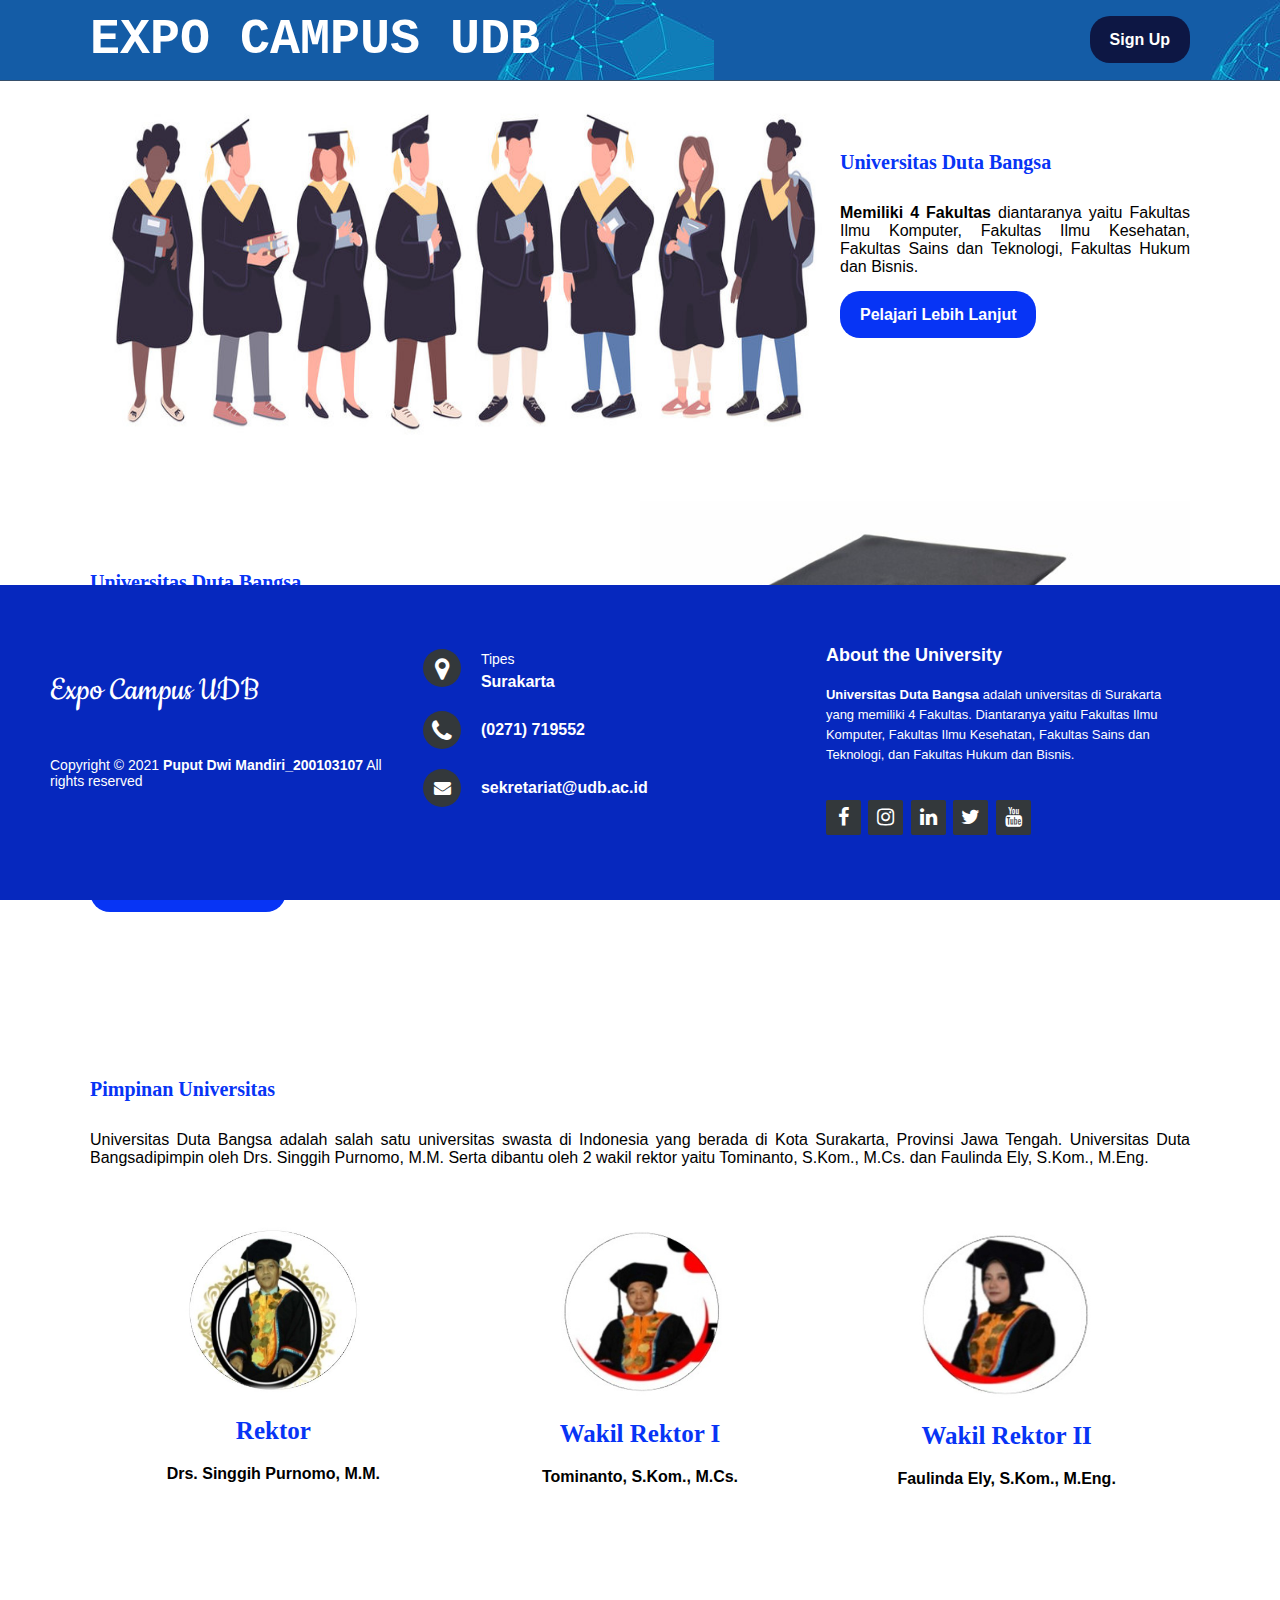
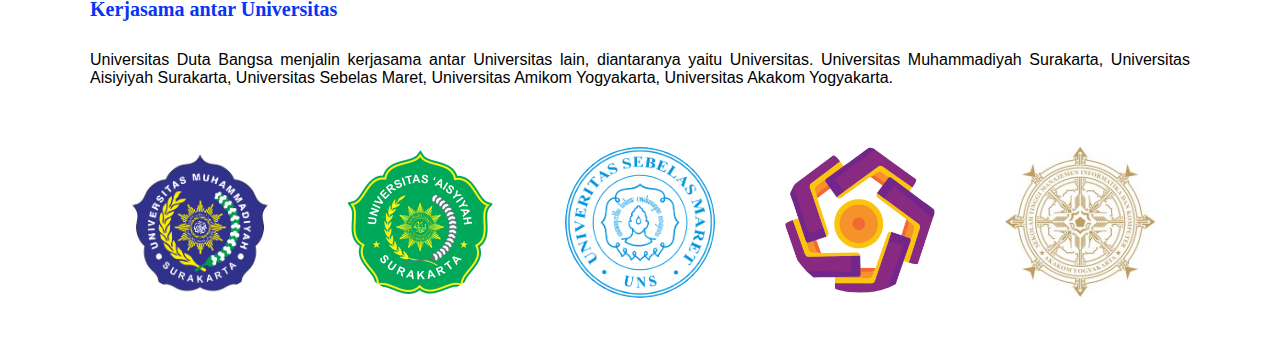
<file: index.html>
<!DOCTYPE html>
<html>
<head>
    <meta charset="UTF-8">
    <title>expo campus</title>
    <link rel="stylesheet" href="http://maxcdn.bootstrapcdn.com/font-awesome/4.2.0/css/font-awesome.min.css">
    <link href="http://fonts.googleapis.com/css?family=Cookie" rel="stylesheet" type="text/css">
    <link rel="stylesheet" href="style index.css">
</head>
<body>
    <nav>
        <div class="wrapper">
            <div class="logo">EXPO CAMPUS UDB</div>
            <div class="menu">
                <ul>
                    <li><a href="login.html" class="tbl-dark">Sign Up</a></li>
                </ul>
            </div>
        </div>
    </nav>
    <div class="wrapper">
        <section id="home">
            <img src="gambar/sarjana.jpg" width="750" height="370">
            <div class="kolom">
                <p class="deskripsi">Universitas Duta Bangsa</p>
                <p><strong>Memiliki 4 Fakultas</strong> diantaranya yaitu Fakultas Ilmu Komputer, Fakultas Ilmu Kesehatan, Fakultas Sains dan Teknologi, Fakultas Hukum dan Bisnis.</p>
                <p><a href="login.html" class="tbl-blue">Pelajari Lebih Lanjut</a></p>
            </div>
        </section>

        <section id="courses">
            <div class="kolom">
                <p class="deskripsi">Universitas Duta Bangsa</p>
                <h4>Sejarah Singkat</h4>
                <p>Sejarah Universitas Duta Bangsa Surakarta tidak terlepas berdirinya Lembaga Kursus dan Pelatihan (LKP) Aksmi Kusuma Bangsa yang didirikan pada tahun 1995 oleh Bapak Drs. Singgih Purnomo melalui Yayasan Kusuma Bangsa Adi Prakarsa. Lembaga ini pada awalnya adalah sebuah lembaga pendidikan yang menyiapkan tenaga terampil dalam berbagai bidang dengan durasi pendidikan selama 1 tahun (setara D1). Pada saat itu animo untuk masuk program pendidikan satu tahun sangatlah besar, karena ketrampilan yang ditawarkan sangat dibutuhkan di dunia kerja serta biaya pendidikan yang terjangkau. Dengan keberhasilan ini maka pada tahun 1997 didirikan LKP Citra Medika yang membuka pendidikan satu tahun di bidang kesehatan yang juga cukup diminati oleh masyarakat.</p>
                <p><a href="login.html" class="tbl-blue">Pelajari Lebih Lanjut</a></p>
            </div>
                <img src="gambar/sejarah.jpg" width="550" height="370">
        </section>

        <section id="tutors">
            <div class="tengah">
                <div class="kolom">
                    <p class="deskripsi">Pimpinan Universitas</p>
                    <p>Universitas Duta Bangsa adalah salah satu universitas swasta di Indonesia yang berada di Kota Surakarta, Provinsi Jawa Tengah. Universitas Duta Bangsadipimpin oleh Drs. Singgih Purnomo, M.M. Serta dibantu oleh 2 wakil rektor yaitu Tominanto, S.Kom., M.Cs. dan Faulinda Ely, S.Kom., M.Eng. </p>
                </div>

                <div class="tutor">
                    <div class="kartu-tutor">
                        <img src="gambar/rektor.jpeg">
                        <p>Rektor</p>
                        <h4>Drs. Singgih Purnomo, M.M.</h4>
                    </div>
                    <div class="kartu-tutor">
                       <img src="gambar/wakil 1.jpeg">
                        <p>Wakil Rektor I</p>
                        <h4>Tominanto, S.Kom., M.Cs.</h4>
                    </div>
                    <div class="kartu-tutor">
                        <img src="gambar/wakil 2.jpeg">
                        <p>Wakil Rektor II</p>
                        <h4>Faulinda Ely, S.Kom., M.Eng.</h4>
                    </div>
                </div>
            </div>
        </section>

        <section id="partners">
            <div class="tengah">
            <div class="kolom">
                <p class="deskripsi">Kerjasama antar Universitas</p>
                <p>Universitas Duta Bangsa menjalin kerjasama antar Universitas lain, diantaranya yaitu Universitas. Universitas Muhammadiyah Surakarta, Universitas Aisiyiyah Surakarta, Universitas Sebelas Maret, Universitas Amikom Yogyakarta, Universitas Akakom Yogyakarta.</p>
            </div>

            <div class="partner-list">
                <div class="kartu-partner">
                    <img src="gambar/ums.png">
                </div>
                <div class="kartu-partner">
                    <img src="gambar/unisa.png">
                </div>
                <div class="kartu-partner">
                    <img src="gambar/uns.png">
                </div>
                <div class="kartu-partner">
                    <img src="gambar/amikom.png">
                </div>
                <div class="kartu-partner">
                    <img src="gambar/akakom.jpg">
                </div>
            </div>
        </div>
    </section>
    </div>

    <footer class="footer-distributed">
        <div class="footer-left">
            <br></br>
            <h3>Expo<span> Campus UDB</span></h3>
            <br></br>
            <p class="footer-company-name">Copyright © 2021 <strong>Puput Dwi Mandiri_200103107</strong> All rights reserved</p>
        </div>

        <div class="footer-center">
            <div>
                <i class="fa fa-map-marker"></i>
                <p><span>Tipes</span>Surakarta</p>
            </div>

            <div>
                <i class="fa fa-phone"></i>
                <p>(0271) 719552</p>
            </div>
            <div>
                <i class="fa fa-envelope"></i>
                <p><a href="mailto:sekretariat@udb.ac.id">sekretariat@udb.ac.id</a></p>
            </div>
        </div>

        <div class="footer-right">
            <p class="footer-company-about">
                <span>About the University</span>
                <strong>Universitas Duta Bangsa</strong> adalah universitas di Surakarta yang memiliki 4 Fakultas. Diantaranya yaitu Fakultas Ilmu Komputer, Fakultas Ilmu Kesehatan, Fakultas Sains dan Teknologi, dan Fakultas Hukum dan Bisnis.</p>

            <div class="footer-icons">
                <a href="https://www.facebook.com/universitasdutabangsa"><i class="fa fa-facebook"></i></a>
                <a href="https://www.instagram.com/udb.official/"><i class="fa fa-instagram"></i></a>
                <a href="https://www.linkedin.com/authwall?trk=ripf&trkInfo=AQHj4QjjE115zQAAAXp3QM9wi-hehHFAMnTsRIn3F3ro6i_Ai_tqVq384aRA0zItzm93Oacvi4dYt7oFrv2zEvBURPWd0R6kEXf_od2qLSpznckaT8kadOMh6PVTO_oErnW7aYY=&originalReferer=&sessionRedirect=https%3A%2F%2Fid.linkedin.com%2Fin%2Fudb"><i class="fa fa-linkedin"></i></a>
                <a href="https://twitter.com/udbofficial?lang=en#:~:text=Universitas%20Duta%20Bangsa%20(%40udbofficial)%20%7C%20Twitter"><i class="fa fa-twitter"></i></a>
                <a href="https://www.youtube.com/results?search_query=universitas+duta+bangsa+surakarta"><i class="fa fa-youtube"></i></a>
            </div>
        </div>
    </footer>
</body>
</html>
</file>
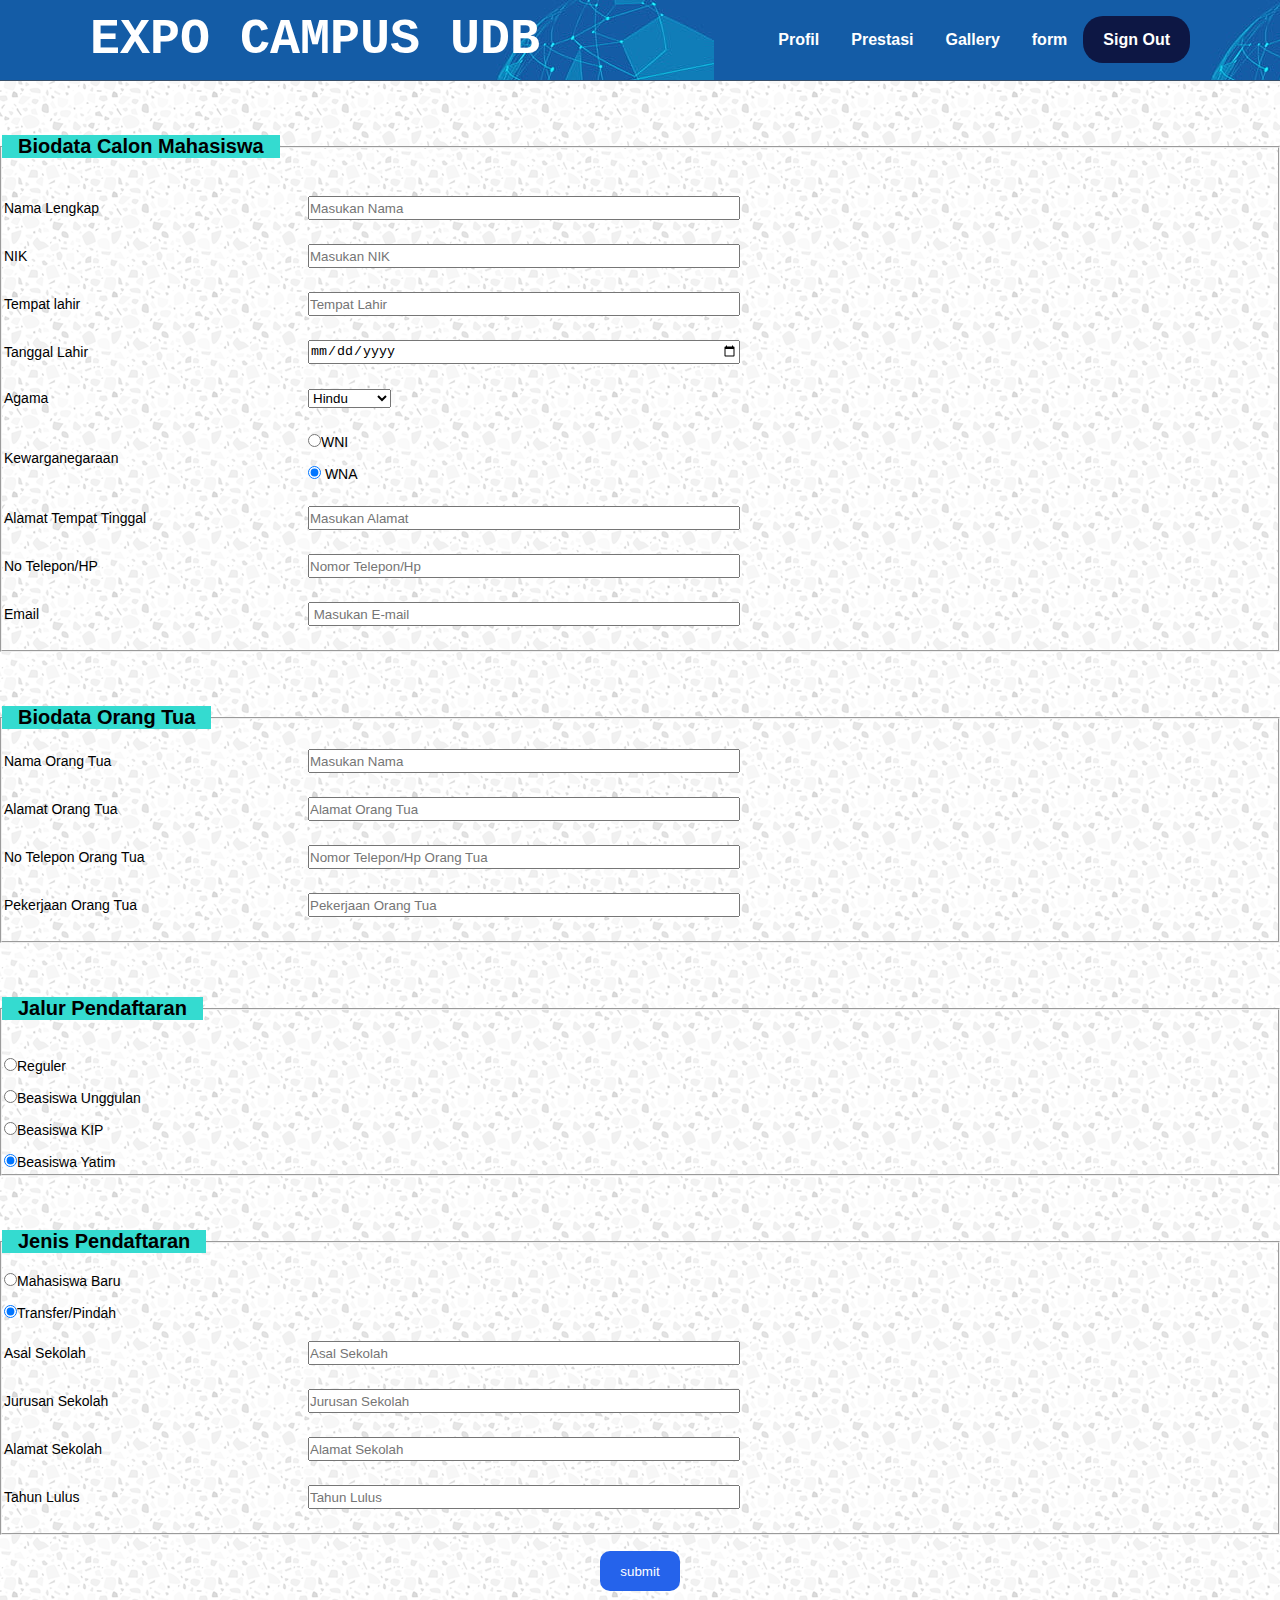
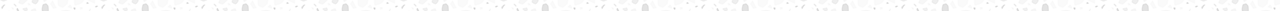
<file: form.html>
<!DOCTYPE html>
<html>
<head>
	<meta charset="UTF-8">
	<title>form expo</title>
    <link rel="stylesheet" href="style form.css">
</head>
<body>
	<nav>
        <div class="wrapper">
            <div class="logo">EXPO CAMPUS UDB</div>
            <div class="menu">
                <ul>
                    <li><a href="profil.html">Profil</a></li>
                    <li><a href="prestasi.html">Prestasi</a></li>
                    <li><a href="galery.html">Gallery</a></li>
                    <li><a href="form.html">form</a></li>
                    <li><a href="index.html" class="tbl-dark">Sign Out</a></li>
                </ul>
            </div>
        </div>
    </nav>
	<form class="login-form" method="" action="" name="submit"><br><br><br>
	<fieldset>
	<legend><h2>Biodata Calon Mahasiswa</h2></legend>
	<table>
		<tr><td>Nama Lengkap</td>
				<td>  </td>
				<td><input class="input-form" type="text" name="Nama" placeholder="Masukan Nama"></td></tr>
				<br>
				<tr><td></td></tr>
		<tr><td>NIK</td>
				<td>  </td>
				<td><input class="input-form" type="text" name="Nama" placeholder="Masukan NIK"></td></tr><tr><td></td></tr>
		<tr><td>Tempat lahir</td>
				<td>  </td>
				<td><input class="input-form" type="text" name="Nama" placeholder="Tempat Lahir"></td></tr><tr><td></td></tr>
		<tr><td>Tanggal Lahir</td>
				<td>  </td>
				<td><input class="input-form" type="date"></td></tr><tr><td></td></tr>
		<tr><td>Agama</td>
				<td>  </td>
				<td><select name="Agama">
					<option value="Islam" selected> Islam
					<option value="Kristen"> Kristen
					<option value="Katholik"> Katholik	
					<option value="Hindu" selected> Hindu
					<option value="Budha"> Budha
					<option value="Konghucu"> Konghucu			
				</select>
				</td>
				</tr>
				<tr><td></td></tr>
		<tr>
		<tr><td>Kewarganegaraan</td>
				<td>  </td>
				<td><input type="radio" name="Kewarganegaraan" value="WNI" checked/>WNI<br><br>
				<input type="radio" name="Kewarganegaraan" value="WNA" checked/> WNA</td></tr><br>
				<tr><td></td></tr>
		<tr><td>Alamat Tempat Tinggal</td>
				<td>  </td>
				<td><input class="input-form" type="text" name="Nama" placeholder="Masukan Alamat"></td></tr>
				<tr><td></td></tr>
		<tr><td>No Telepon/HP</td>
				<td>  </td>
				<td><input class="input-form" type="text" name="Nama" placeholder="Nomor Telepon/Hp"></td></tr>
				<tr><td></td></tr>
		<tr><td>Email</td>
				<td>  </td>
				<td><input class="input-form" type="text" name="Nama" placeholder=" Masukan E-mail"></td></tr>
				<tr><td></td></tr>
	</table>
	</fieldset><br><br><br>

	<fieldset>
	<legend><h2>Biodata Orang Tua</h2></legend>
	<table>
		<tr><td>Nama Orang Tua</td>
				<br>
				<td>  </td>
				<td><input class="input-form" type="text" name="Nama" placeholder="Masukan Nama"></td></tr>
				<tr><td></td></tr>
		<tr><td>Alamat Orang Tua</td>
				<td>  </td>
				<td><input class="input-form" type="text" name="Nama" placeholder="Alamat Orang Tua"></td></tr>
				<tr><td></td></tr>
		<tr><td>No Telepon Orang Tua</td>
				<td>  </td>
				<td><input class="input-form" type="text" name="Nama" placeholder="Nomor Telepon/Hp Orang Tua"></td></tr>
				<tr><td></td></tr>
		<tr><td>Pekerjaan Orang Tua</td>
				<td>  </td>
				<td><input class="input-form" type="text" name="Nama" placeholder="Pekerjaan Orang Tua"></td></tr>
				<tr><td></td></tr>
	</table>
	</fieldset><br><br><br>

	<fieldset>
	<legend><h2>Jalur Pendaftaran</h2></legend><br>
	<table>
		<tr>
			<br>
			<td><input type="radio" name="Jalur Pendaftaran" value="Reguler" checked/>Reguler<br><br>
			<input type="radio" name="Jalur Pendaftaran" value="Beasiswa Unggulan" checked/>Beasiswa Unggulan<br><br>
			<input type="radio" name="Jalur Pendaftaran" value="Beasiswa KIP" checked/>Beasiswa KIP<br><br>
			<input type="radio" name="Jalur Pendaftaran" value="Beasiswa Yatim" checked/>Beasiswa Yatim<br></td></tr><tr></tr>
	</table>
	</fieldset><br><br><br>

	<fieldset>
	<legend><h2>Jenis Pendaftaran</h2></legend><br>
	<table>
		<tr>
			<td><input type="radio" name="Jenis Pendaftaran" value="Mahasiswa Baru" checked/>Mahasiswa Baru<br><br>
			<input type="radio" name="Jenis Pendaftaran" value="Transfer/Pindah" checked/>Transfer/Pindah<br><br>
			</td></tr><tr></tr>
			<tr><td>Asal Sekolah</td>
				<td>  </td>
				<td><input class="input-form" type="text" name="Nama" placeholder="Asal Sekolah"></td></tr>
				<tr><td></td></tr>
			<tr><td>Jurusan Sekolah</td>
				<td>  </td>
				<td><input class="input-form" type="text" name="Nama" placeholder="Jurusan Sekolah"></td></tr>
				<tr><td></td></tr>
			<tr><td>Alamat Sekolah</td>
				<td>  </td>
				<td><input class="input-form" type="text" name="Nama" placeholder="Alamat Sekolah"></td></tr>
				<tr><td></td></tr>
			<tr><td>Tahun Lulus</td>
				<td>  </td>
				<td><input class="input-form" type="text" name="Nama" placeholder="Tahun Lulus"></td></tr>
			<tr><td></td></tr>
	</table>
	</fieldset>

	<br></br>
	<button class="submit" type="button" onclick="validasi()" 
		style="width: 80px; height: 30px;"
		>submit
	</button>
	<script type="text/javascript">
		const validasi = () => {
			alert("Formulir pendaftaran berhasil disimpan")
		}
	</script>	
</body>
<html>
</file>
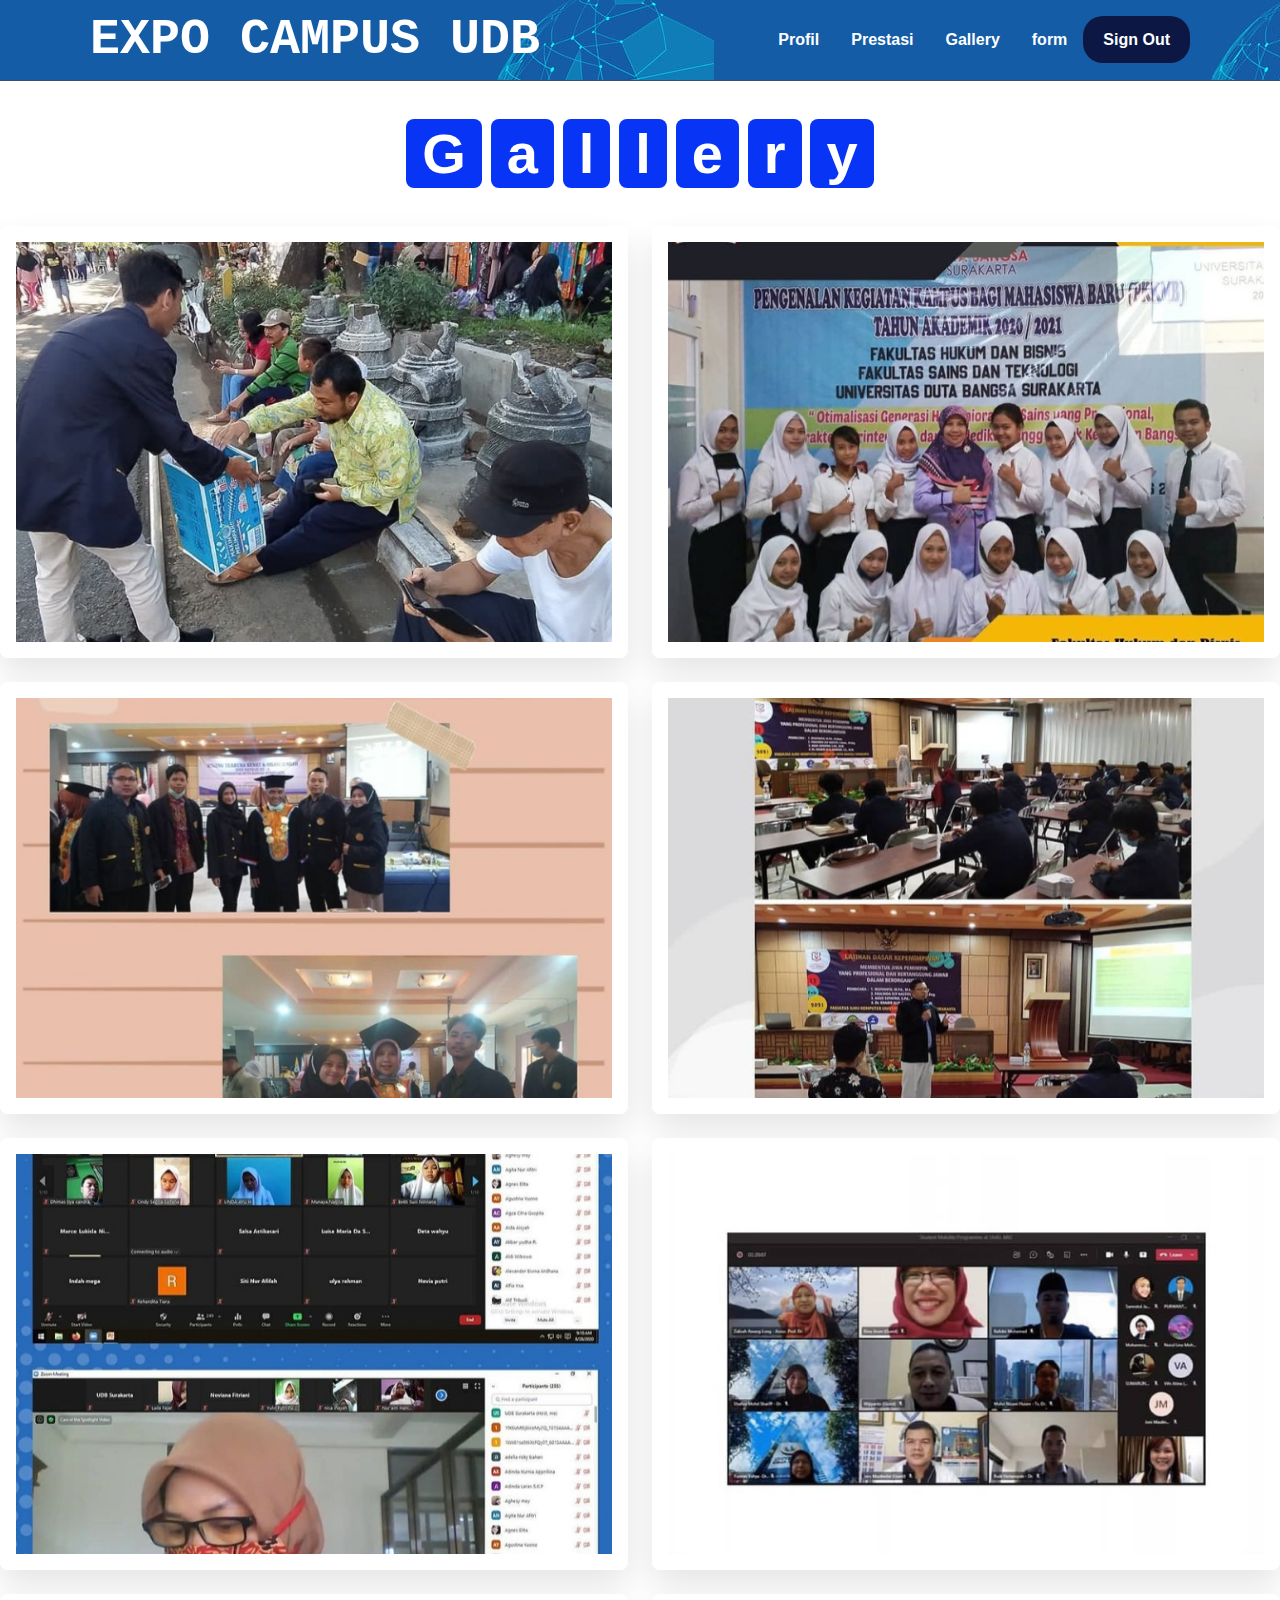
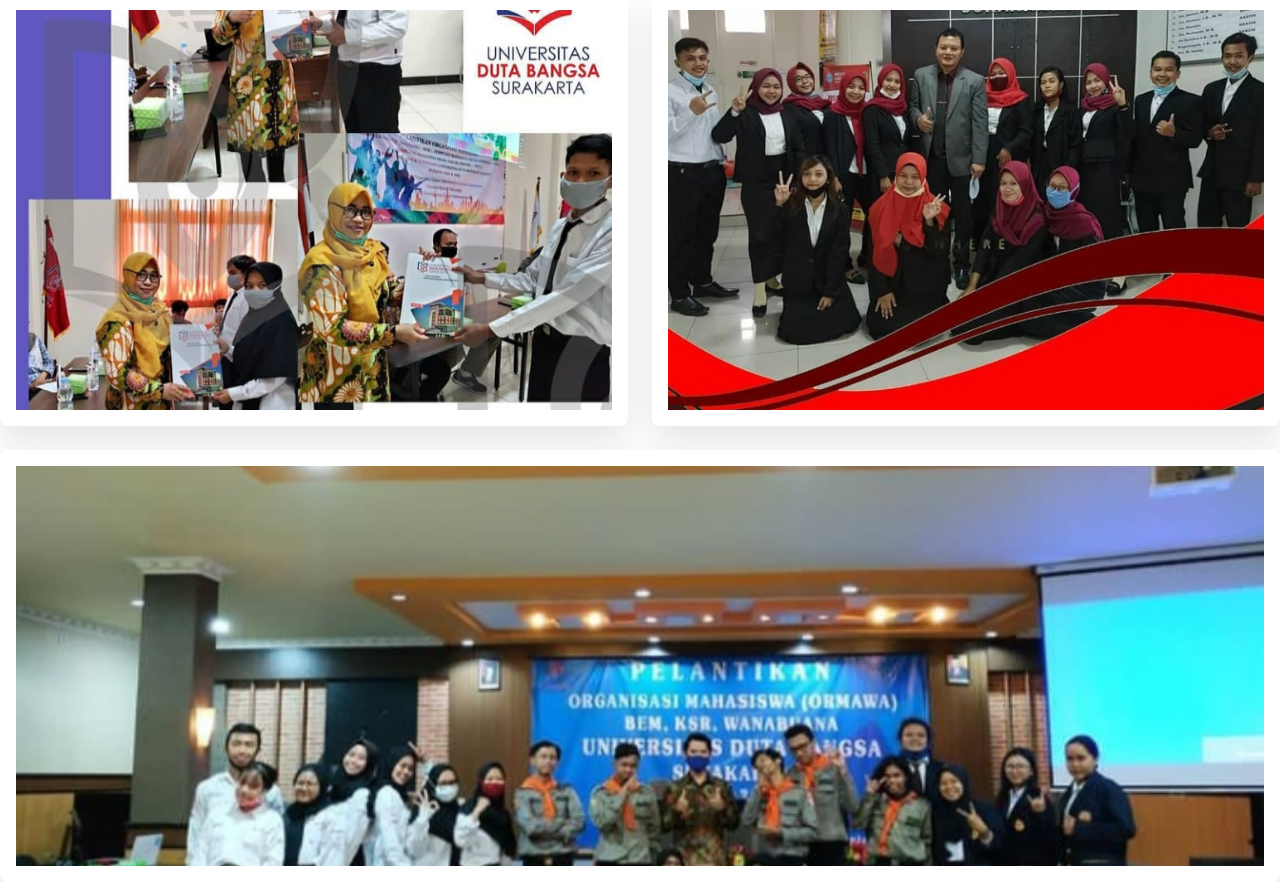
<file: galery.html>
<!DOCTYPE html>
<html>
<head>
    <meta charset="UTF-8">
    <title>expo campus</title>
    <link rel="stylesheet" href="style galery.css">
</head>
<body>
    <nav>
        <div class="wrapper">
            <div class="logo">EXPO CAMPUS UDB</div>
            <div class="menu">
                <ul>
                    <li><a href="profil.html">Profil</a></li>
                    <li><a href="prestasi.html">Prestasi</a></li>
                    <li><a href="galery.html">Gallery</a></li>
                    <li><a href="form.html">form</a></li>
                    <li><a href="index.html" class="tbl-dark">Sign Out</a></li>
                </ul>
            </div>
        </div>
    </nav>

    <section class="galery" id="galery">
    <h1 class="heading">
        <span>G</span>
        <span>a</span>
        <span>l</span>
        <span>l</span>
        <span>e</span>
        <span>r</span>
        <span>y</span>
    </h1>

    <div class="box-container">
        <div class="box">
            <img src="gambar/gambar1.jpeg" alt="">
        </div>
        <div class="box">
            <img src="gambar/gambar2.jpeg" alt="">
        </div>
        <div class="box">
            <img src="gambar/gambar3.jpeg" alt="">
        </div>
        <div class="box">
            <img src="gambar/gambar4.jpeg" alt="">
        </div>
        <div class="box">
            <img src="gambar/gambar5.jpeg" alt="">
        </div>
        <div class="box">
            <img src="gambar/gambar6.jpeg" alt="">
        </div>
        <div class="box">
            <img src="gambar/gambar7.jpeg" alt="">
        </div>
        <div class="box">
            <img src="gambar/gambar8.jpeg" alt="">
        </div>
        <div class="box">
            <img src="gambar/gambar9.jpeg" alt="">
        </div>
    </div>
</section>
</body>
</html>
</file>
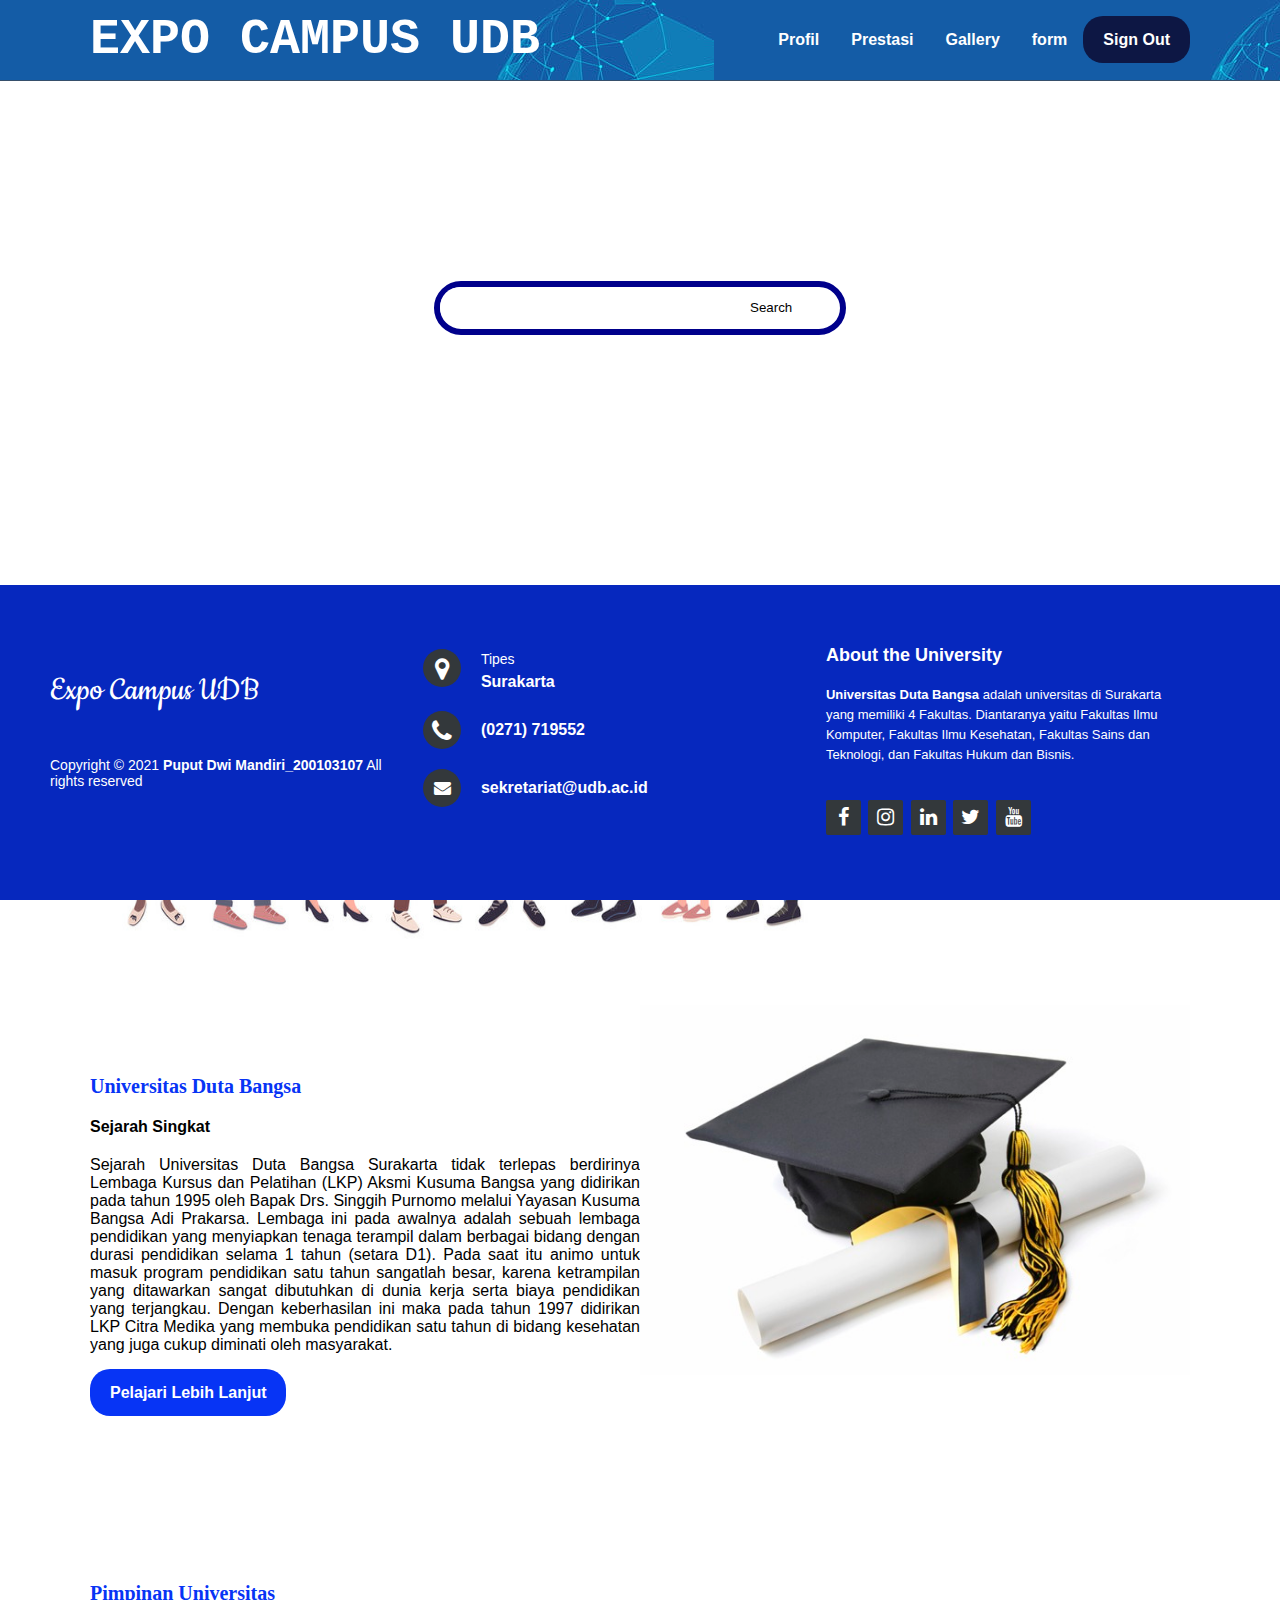
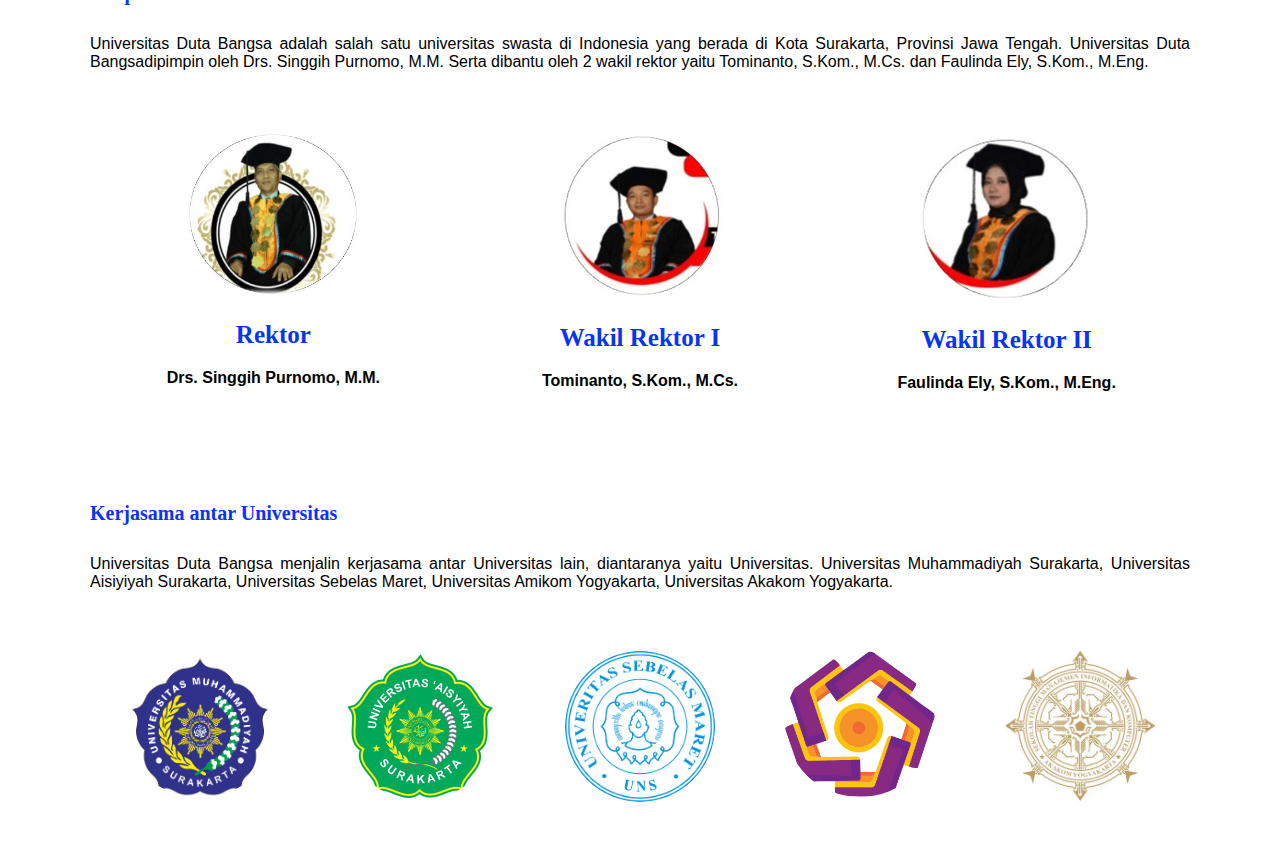
<file: home.html>
<!DOCTYPE html>
<html>
<head>
    <meta charset="UTF-8">
    <title>expo campus</title>
    <link rel="stylesheet" href="http://maxcdn.bootstrapcdn.com/font-awesome/4.2.0/css/font-awesome.min.css">
    <link href="http://fonts.googleapis.com/css?family=Cookie" rel="stylesheet" type="text/css">
    <link rel="stylesheet" href="style home.css">
</head>
<body>
    <nav>
        <div class="wrapper">
            <div class="logo">EXPO CAMPUS UDB</a></div>
            <div class="menu">
                <ul>
                    <li><a href="profil.html">Profil</a></li>
                    <li><a href="prestasi.html">Prestasi</a></li>
                    <li><a href="galery.html">Gallery</a></li>
                    <li><a href="form.html">form</a></li>
                    <li><a href="index.html" class="tbl-dark">Sign Out</a></li>
                </ul>
            </div>
        </div>
    </nav>

    
    <div class="wrapper">
        <section id="home">
            <div class="box">
            <input type="text" class="input"><button class="src">Search</button>
            </div>
        </section>

        <section id="home">
            <img src="gambar/sarjana.jpg" width="750" height="370">
            <div class="kolom">
                <p class="deskripsi">Universitas Duta Bangsa</p>
                <p><strong>Memiliki 4 Fakultas</strong> diantaranya yaitu Fakultas Ilmu Komputer, Fakultas Ilmu Kesehatan, Fakultas Sains dan Teknologi, Fakultas Hukum dan Bisnis.</p>
                <p><a href="profil.html" class="tbl-blue">Pelajari Lebih Lanjut</a></p>
            </div>
        </section>

        <section id="courses">
            <div class="kolom">
                <p class="deskripsi">Universitas Duta Bangsa</p>
                <h4>Sejarah Singkat</h4>
                <p>Sejarah Universitas Duta Bangsa Surakarta tidak terlepas berdirinya Lembaga Kursus dan Pelatihan (LKP) Aksmi Kusuma Bangsa yang didirikan pada tahun 1995 oleh Bapak Drs. Singgih Purnomo melalui Yayasan Kusuma Bangsa Adi Prakarsa. Lembaga ini pada awalnya adalah sebuah lembaga pendidikan yang menyiapkan tenaga terampil dalam berbagai bidang dengan durasi pendidikan selama 1 tahun (setara D1). Pada saat itu animo untuk masuk program pendidikan satu tahun sangatlah besar, karena ketrampilan yang ditawarkan sangat dibutuhkan di dunia kerja serta biaya pendidikan yang terjangkau. Dengan keberhasilan ini maka pada tahun 1997 didirikan LKP Citra Medika yang membuka pendidikan satu tahun di bidang kesehatan yang juga cukup diminati oleh masyarakat.</p>
                <p><a href="profil.html" class="tbl-blue">Pelajari Lebih Lanjut</a></p>
            </div>
                <img src="gambar/sejarah.jpg" width="550" height="370">
        </section>

        <section id="tutors">
            <div class="tengah">
                <div class="kolom">
                    <p class="deskripsi">Pimpinan Universitas</p>
                    <p>Universitas Duta Bangsa adalah salah satu universitas swasta di Indonesia yang berada di Kota Surakarta, Provinsi Jawa Tengah. Universitas Duta Bangsadipimpin oleh Drs. Singgih Purnomo, M.M. Serta dibantu oleh 2 wakil rektor yaitu Tominanto, S.Kom., M.Cs. dan Faulinda Ely, S.Kom., M.Eng.</p>
                </div>

                <div class="tutor">
                    <div class="kartu-tutor">
                        <img src="gambar/rektor.jpeg">
                        <p>Rektor</p>
                        <h4>Drs. Singgih Purnomo, M.M.</h4>
                    </div>
                    <div class="kartu-tutor">
                       <img src="gambar/wakil 1.jpeg">
                        <p>Wakil Rektor I</p>
                        <h4>Tominanto, S.Kom., M.Cs.</h4>
                    </div>
                    <div class="kartu-tutor">
                        <img src="gambar/wakil 2.jpeg">
                        <p>Wakil Rektor II</p>
                        <h4>Faulinda Ely, S.Kom., M.Eng.</h4>
                    </div>
                </div>
            </div>
        </section>

    <section id="partners">
        <div class="tengah">
        <div class="kolom">
            <p class="deskripsi">Kerjasama antar Universitas</p>
            <p>Universitas Duta Bangsa menjalin kerjasama antar Universitas lain, diantaranya yaitu Universitas. Universitas Muhammadiyah Surakarta, Universitas Aisiyiyah Surakarta, Universitas Sebelas Maret, Universitas Amikom Yogyakarta, Universitas Akakom Yogyakarta.</p>
        </div>

            <div class="partner-list">
                <div class="kartu-partner">
                    <img src="gambar/ums.png">
                </div>

                <div class="kartu-partner">
                    <img src="gambar/unisa.png">
                </div>

                <div class="kartu-partner">
                    <img src="gambar/uns.png">
                </div>

                <div class="kartu-partner">
                    <img src="gambar/amikom.png">
                </div>

                <div class="kartu-partner">
                    <img src="gambar/akakom.jpg">
                </div>
            </div>
        </div>
    </section>
    </div>

    <footer class="footer-distributed">
        <div class="footer-left">
            <br></br>
            <h3>Expo<span> Campus UDB</span></h3>
            <br></br>
            <p class="footer-company-name">Copyright © 2021 <strong>Puput Dwi Mandiri_200103107</strong> All rights reserved</p>
        </div>

        <div class="footer-center">
            <div>
                <i class="fa fa-map-marker"></i>
                <p><span>Tipes</span>Surakarta</p>
            </div>

            <div>
                <i class="fa fa-phone"></i>
                <p>(0271) 719552</p>
            </div>
            <div>
                <i class="fa fa-envelope"></i>
                <p><a href="mailto:sekretariat@udb.ac.id">sekretariat@udb.ac.id</a></p>
            </div>
        </div>

        <div class="footer-right">
            <p class="footer-company-about">
                <span>About the University</span>
                <strong>Universitas Duta Bangsa</strong> adalah universitas di Surakarta yang memiliki 4 Fakultas. Diantaranya yaitu Fakultas Ilmu Komputer, Fakultas Ilmu Kesehatan, Fakultas Sains dan Teknologi, dan Fakultas Hukum dan Bisnis.</p>

            <div class="footer-icons">
                <a href="https://www.facebook.com/universitasdutabangsa"><i class="fa fa-facebook"></i></a>
                <a href="https://www.instagram.com/udb.official/"><i class="fa fa-instagram"></i></a>
                <a href="https://www.linkedin.com/authwall?trk=ripf&trkInfo=AQHj4QjjE115zQAAAXp3QM9wi-hehHFAMnTsRIn3F3ro6i_Ai_tqVq384aRA0zItzm93Oacvi4dYt7oFrv2zEvBURPWd0R6kEXf_od2qLSpznckaT8kadOMh6PVTO_oErnW7aYY=&originalReferer=&sessionRedirect=https%3A%2F%2Fid.linkedin.com%2Fin%2Fudb"><i class="fa fa-linkedin"></i></a>
                <a href="https://twitter.com/udbofficial?lang=en#:~:text=Universitas%20Duta%20Bangsa%20(%40udbofficial)%20%7C%20Twitter"><i class="fa fa-twitter"></i></a>
                <a href="https://www.youtube.com/results?search_query=universitas+duta+bangsa+surakarta"><i class="fa fa-youtube"></i></a>
            </div>
        </div>
    </footer>
</body>
</html>
</file>
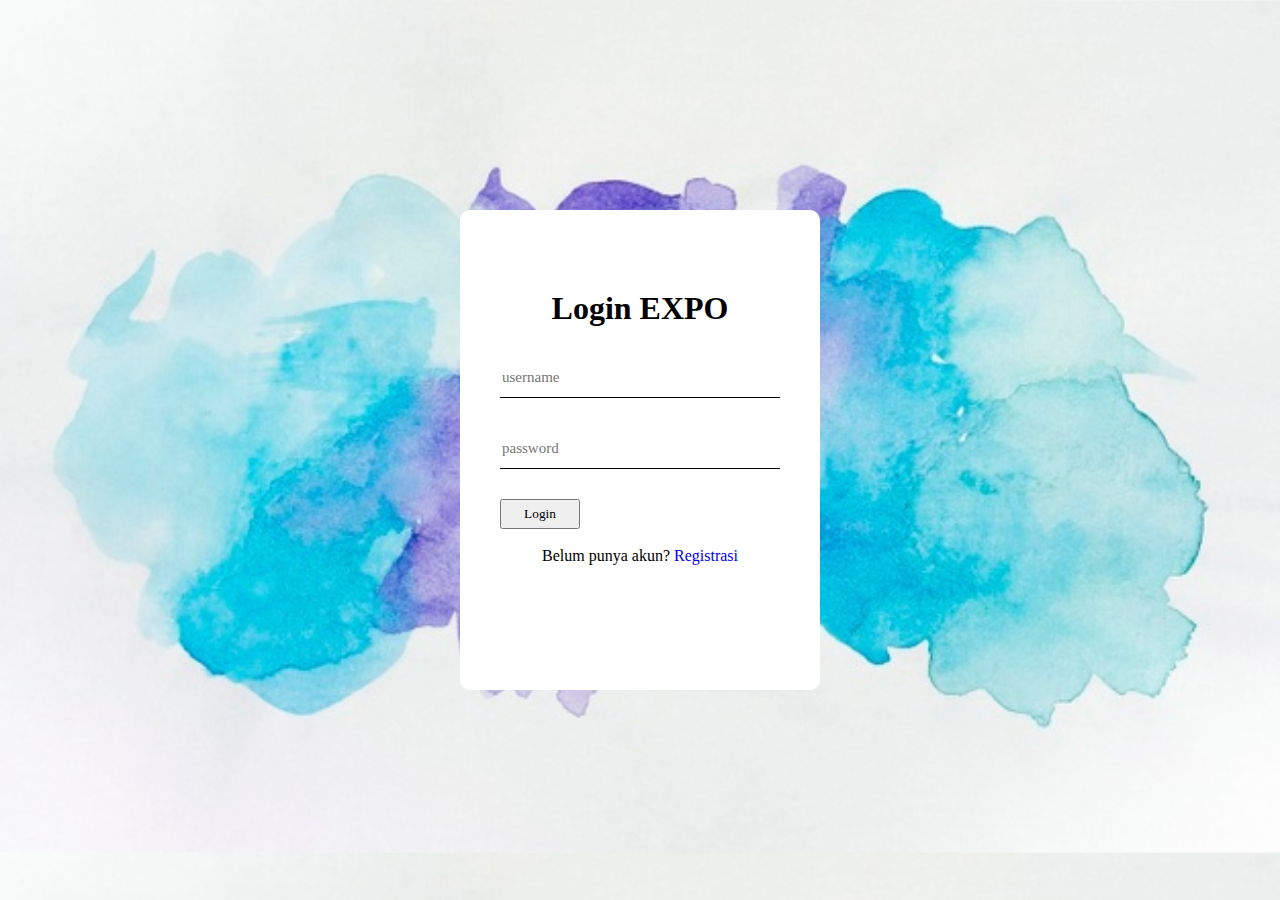
<file: login.html>
<!DOCTYPE html>
<html>
<head>
	<meta charset="utf-8">
	<title>Form Login</title>
</head>
<body>
	<link rel="stylesheet" type="text/css" href="style login.css">
	<form class="login-form" method="" action="" name="login">
		<h1>Login EXPO</h1>

		<div class="regist">
			<input type="text" name="username" placeholder="username" id="Username">
		</div>

		<div class="regist">
			<input type="password" name="password" placeholder="password" id="Password">
		</div>

		<button type="button" onclick="validasi()" 
		style="width: 80px; height: 30px;"
		>Login</button>

		<br></br>
		<div class="bottom-text">
			<center>Belum punya akun? <a href="register.html">Registrasi</a></center>
		</div>
	</form>
</body>
		<script type="text/javascript">
			function validasi() {
				var username = document.getElementById("username").value;
				var email = document.getElementById("email").value;
				if (username != "" && password !="") 
			{
			alert(`
SELAMAT!!
username : ${username}
Telah Berhasil Melakukan Registrasi`);
			window.location = "home.html";
			}
			else{
			alert('Anda harus mengisi data dengan lengkap !');
			}
			}
		</script>
</html>
</file>
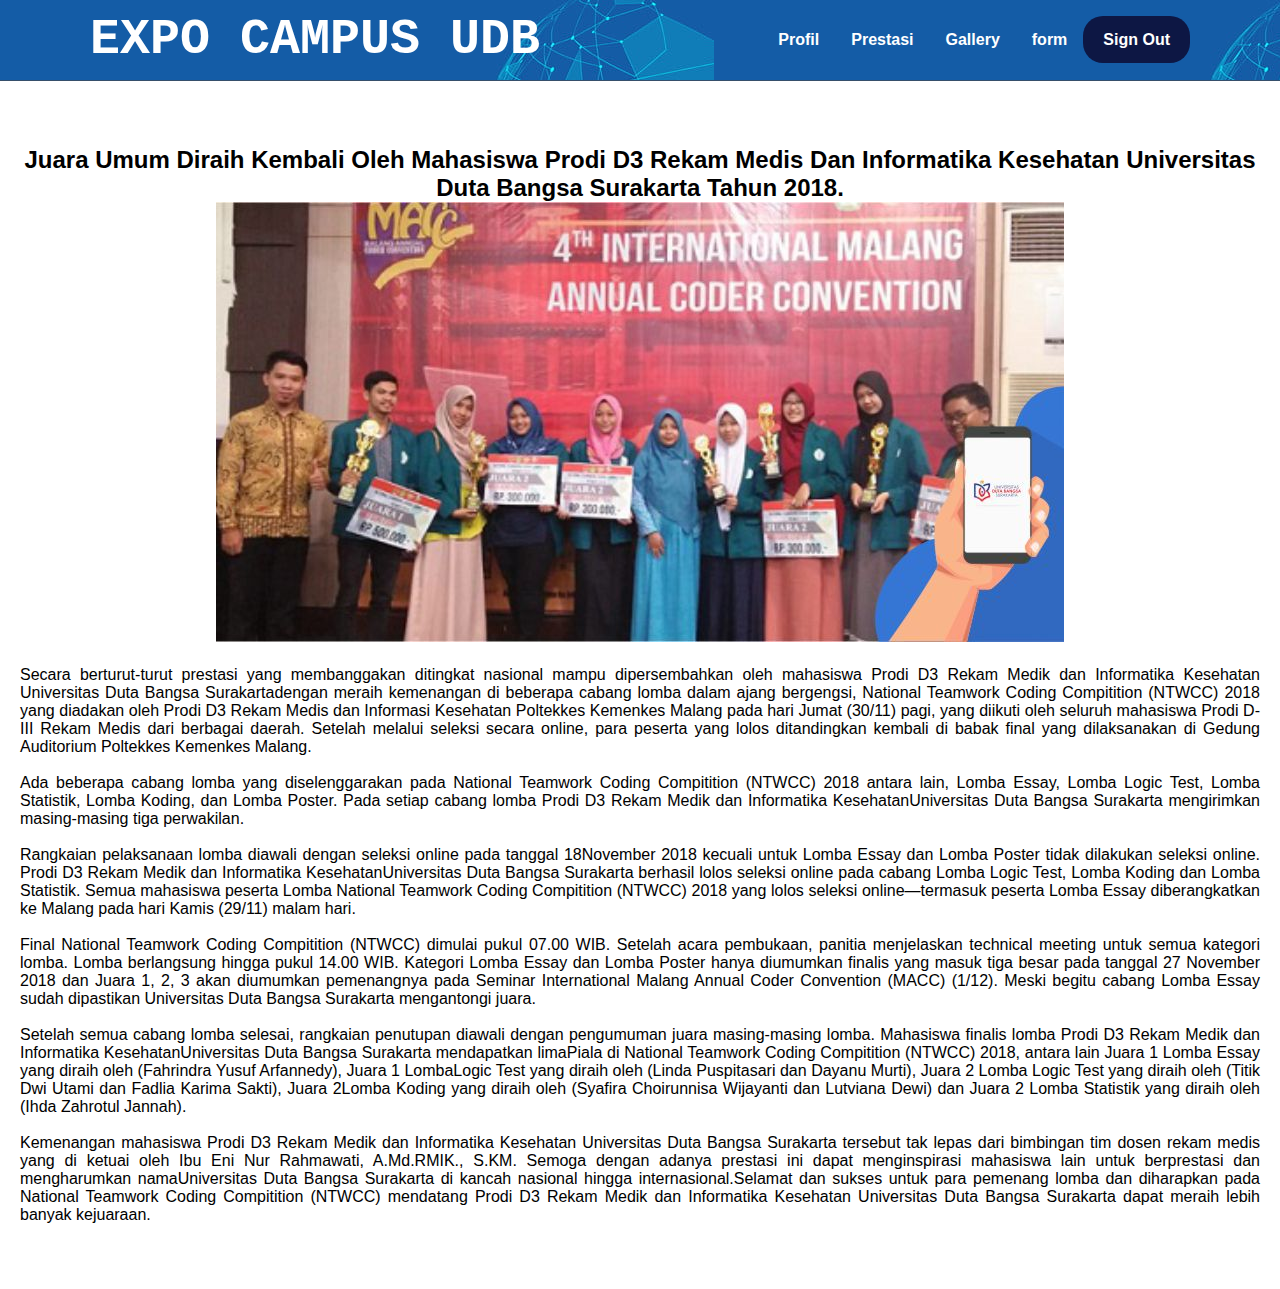
<file: prestasi.html>
<!DOCTYPE html>
<html>
<head>
    <meta charset="UTF-8">
    <title>expo campus</title>
    <link rel="stylesheet" href="style prestasi.css">
</head>
<body>
    <nav>
        <div class="wrapper">
            <div class="logo">EXPO CAMPUS UDB</div>
            <div class="menu">
                <ul>
                    <li><a href="profil.html">Profil</a></li>
                    <li><a href="prestasi.html">Prestasi</a></li>
                    <li><a href="galery.html">Gallery</a></li>
                    <li><a href="form.html">form</a></li>
                    <li><a href="index.html" class="tbl-dark">Sign Out</a></li>
                </ul>
            </div>
        </div>
    </nav>

    <section id="courses">
            <div class="isi">
               <h2>Juara Umum Diraih Kembali Oleh Mahasiswa Prodi D3 Rekam Medis Dan Informatika Kesehatan Universitas Duta Bangsa Surakarta Tahun 2018.<img src="gambar/prestasi1.jpg"></h2>
                <br><p>Secara berturut-turut prestasi yang membanggakan ditingkat nasional mampu dipersembahkan oleh mahasiswa Prodi D3 Rekam Medik dan Informatika Kesehatan Universitas Duta Bangsa Surakartadengan meraih kemenangan di beberapa cabang lomba dalam ajang bergengsi, National Teamwork Coding Compitition (NTWCC) 2018 yang diadakan oleh Prodi D3 Rekam Medis dan Informasi Kesehatan Poltekkes Kemenkes Malang pada hari Jumat (30/11) pagi, yang diikuti oleh seluruh mahasiswa Prodi D-III Rekam Medis dari berbagai daerah. Setelah melalui seleksi secara online, para peserta yang lolos ditandingkan kembali di babak final yang dilaksanakan di Gedung Auditorium Poltekkes Kemenkes Malang.</p><br>
                <p>Ada beberapa cabang lomba yang diselenggarakan pada National Teamwork Coding Compitition (NTWCC) 2018 antara lain, Lomba Essay, Lomba Logic Test, Lomba Statistik, Lomba Koding, dan Lomba Poster. Pada setiap cabang lomba Prodi D3 Rekam Medik dan Informatika KesehatanUniversitas Duta Bangsa Surakarta mengirimkan masing-masing tiga perwakilan.</p><br>
                <p>Rangkaian pelaksanaan lomba diawali dengan seleksi online pada tanggal 18November 2018 kecuali untuk Lomba Essay dan Lomba Poster tidak dilakukan seleksi online. Prodi D3 Rekam Medik dan Informatika KesehatanUniversitas Duta Bangsa Surakarta berhasil lolos seleksi online pada cabang Lomba Logic Test, Lomba Koding dan Lomba Statistik. Semua mahasiswa peserta Lomba National Teamwork Coding Compitition (NTWCC) 2018 yang lolos seleksi online—termasuk peserta Lomba Essay diberangkatkan ke Malang pada hari Kamis (29/11) malam hari.</p><br>
                <p>Final National Teamwork Coding Compitition (NTWCC) dimulai pukul 07.00 WIB. Setelah acara pembukaan, panitia menjelaskan technical meeting untuk semua kategori lomba. Lomba berlangsung hingga pukul 14.00 WIB. Kategori Lomba Essay dan Lomba Poster hanya diumumkan finalis yang masuk tiga besar pada tanggal 27 November 2018 dan Juara 1, 2, 3 akan diumumkan pemenangnya pada Seminar International Malang Annual Coder Convention (MACC) (1/12). Meski begitu cabang Lomba Essay sudah dipastikan Universitas Duta Bangsa Surakarta mengantongi juara.</p><br>
                <p>Setelah semua cabang lomba selesai, rangkaian penutupan diawali dengan pengumuman juara masing-masing lomba. Mahasiswa finalis lomba Prodi D3 Rekam Medik dan Informatika KesehatanUniversitas Duta Bangsa Surakarta mendapatkan limaPiala di National Teamwork Coding Compitition (NTWCC) 2018, antara lain Juara 1 Lomba Essay yang diraih oleh (Fahrindra Yusuf Arfannedy), Juara 1 LombaLogic Test yang diraih oleh (Linda Puspitasari dan Dayanu Murti), Juara 2 Lomba Logic Test yang diraih oleh (Titik Dwi Utami dan Fadlia Karima Sakti), Juara 2Lomba Koding yang diraih oleh (Syafira Choirunnisa Wijayanti dan Lutviana Dewi) dan Juara 2 Lomba Statistik yang diraih oleh (Ihda Zahrotul Jannah).</p><br>
                <p>Kemenangan mahasiswa Prodi D3 Rekam Medik dan Informatika Kesehatan Universitas Duta Bangsa Surakarta tersebut tak lepas dari bimbingan tim dosen rekam medis yang di ketuai oleh Ibu Eni Nur Rahmawati, A.Md.RMIK., S.KM. Semoga dengan adanya prestasi ini dapat menginspirasi mahasiswa lain untuk berprestasi dan mengharumkan namaUniversitas Duta Bangsa Surakarta di kancah nasional hingga internasional.Selamat dan sukses untuk para pemenang lomba dan diharapkan pada National Teamwork Coding Compitition (NTWCC) mendatang Prodi D3 Rekam Medik dan Informatika Kesehatan Universitas Duta Bangsa Surakarta dapat meraih lebih banyak kejuaraan.</p>
            </div>
        </section>
</file>
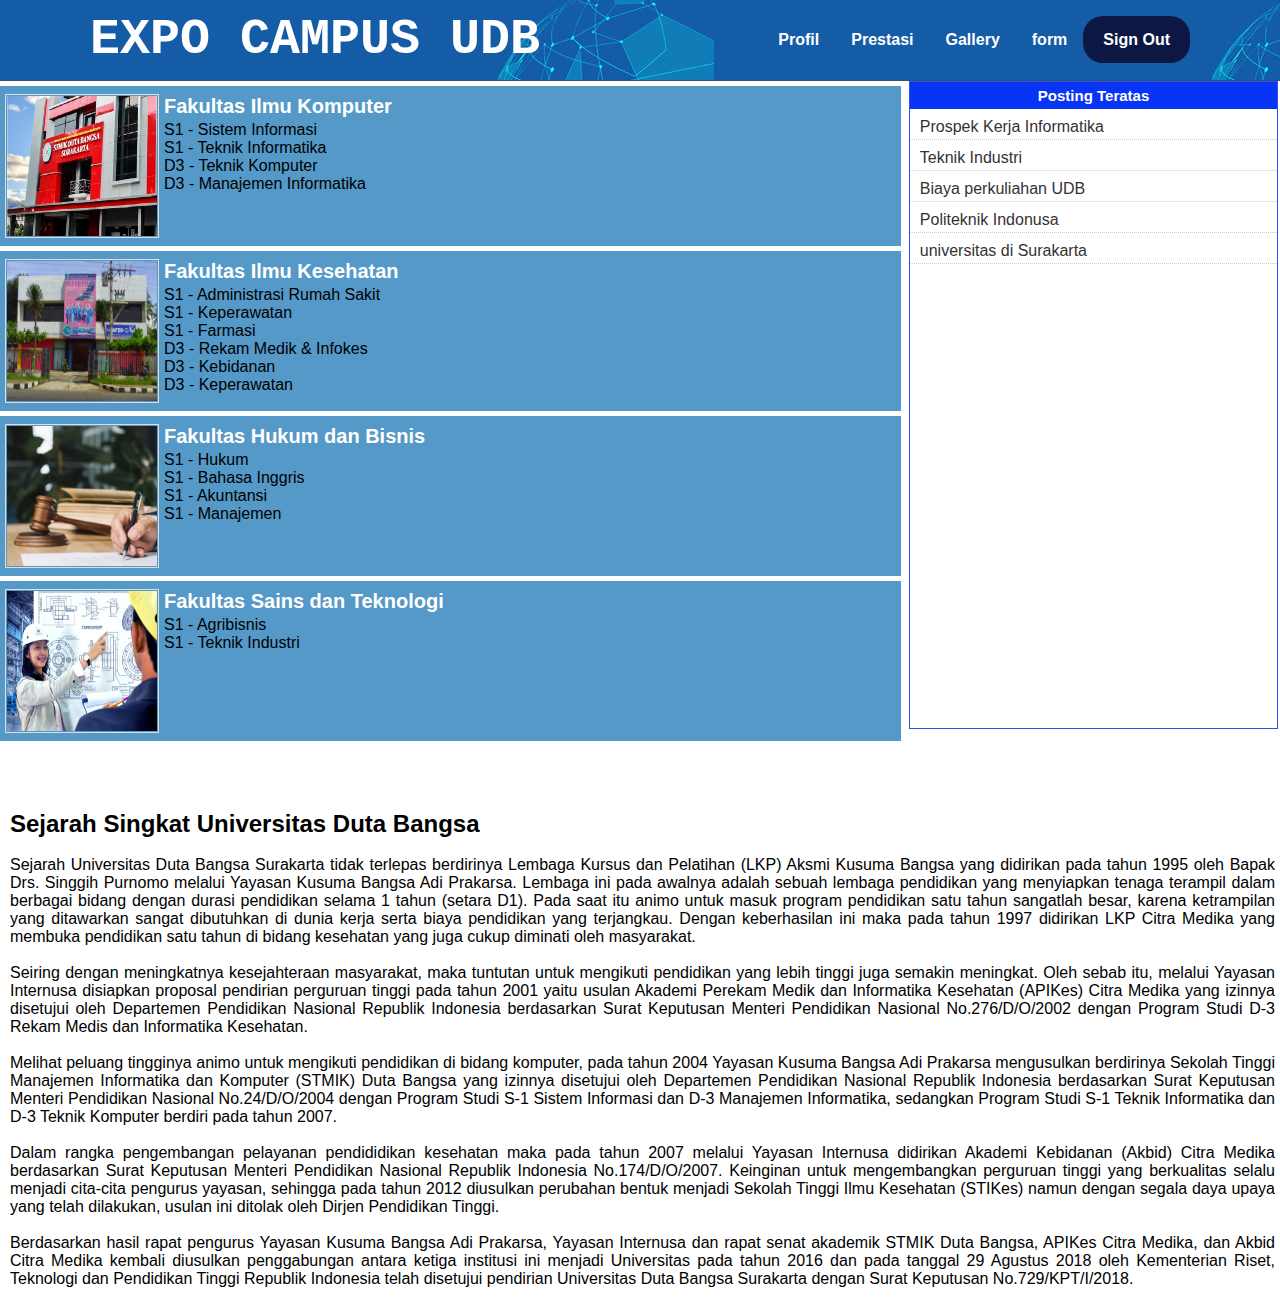
<file: profil.html>
<!DOCTYPE html>
<html>
<head>
    <meta charset="UTF-8">
    <title>expo campus</title>
    <link rel="stylesheet" href="style profil.css">
</head>
<body>
    <nav>
        <div class="wrapper">
            <div class="logo">EXPO CAMPUS UDB</div>
            <div class="menu">
                <ul>
                    <li><a href="profil.html">Profil</a></li>
                    <li><a href="prestasi.html">Prestasi</a></li>
                    <li><a href="galery.html">Gallery</a></li>
                    <li><a href="form.html">form</a></li>
                    <li><a href="index.html" class="tbl-dark">Sign Out</a></li>
                </ul>
            </div>
        </div>
    </nav>

    </div>
		<div id="sidebar">
		<div class="widged">
		<h1 class="judulwidged">Posting Teratas</h1>
		<ul>
			<li><a href="https://rencanamu.id/cari-jurusan/komputer-teknologi/teknik-informatika#:~:text=Lulusan%20Teknik%20Informatika%20memiliki%20prospek,dan%20perluasan%20sistem%20komputer%20dalam">Prospek Kerja Informatika</a></li>
			<li><a href="https://id.wikipedia.org/wiki/Teknik_industri">Teknik Industri</a></li>
			<li> <a href="https://spmb.udb.ac.id/biaya-pendidikan.html">Biaya perkuliahan UDB</a> </li>
			<li> <a href="https://id.wikipedia.org/wiki/Politeknik_Indonusa">Politeknik Indonusa</a> </li>
			<li> <a href="https://www.google.com/search?q=universitas+di+surakarta&oq=universitas+di++surakarta&aqs=chrome.0.0j46i175i199j0i22i30l3j69i60j69i61j69i60.5957j0j4&sourceid=chrome&ie=UTF-8" target="blank">universitas di Surakarta</a> </li>
			<li><iframe src="https://www.google.com/maps/embed?pb=!1m18!1m12!1m3!1d3954.9707752605573!2d110.80701131348152!3d-7.578159994535123!2m3!1f0!2f0!3f0!3m2!1i1024!2i768!4f13.1!3m3!1m2!1s0x2e7a16783dbd32eb%3A0xe852ba0aa1842158!2sUniversitas%20Duta%20Bangsa!5e0!3m2!1sen!2sid!4v1625587921782!5m2!1sen!2sid" width="600" height="450" style="border:0;" allowfullscreen="" loading="lazy"></iframe></li>
		</ul>
		</div>
		</div>
		<div id="isi">
			<div class="isiposting">
				<img src="gambar/fikom.png" class="gambardepan">
				<h2>Fakultas Ilmu Komputer</h2>
				<p>S1 - Sistem Informasi</p>
				<p>S1 - Teknik Informatika</p>
				<p>D3 - Teknik Komputer</p>
				<p>D3 - Manajemen Informatika</p>
			</div>
			<div class="isiposting">
				<img src="gambar/kesehatan.jpg" class="gambardepan">
				<h2>Fakultas Ilmu Kesehatan</h2>
				<p>S1 - Administrasi Rumah Sakit</p>
				<p>S1 - Keperawatan</p>
				<p>S1 - Farmasi</p>
				<p>D3 - Rekam Medik & Infokes</p>
				<p>D3 - Kebidanan</p>
				<p>D3 - Keperawatan</p>
			</div>
			<div class="isiposting">
				<img src="gambar/hukum.jpg" class="gambardepan">
				<h2>Fakultas Hukum dan Bisnis</h2>
				<p>S1 - Hukum</p>
				<p>S1 - Bahasa Inggris</p>
				<p>S1 - Akuntansi</p>
				<p>S1 - Manajemen</p>
			</div>
			<div class="isiposting">
				<img src="gambar/sains.jpg" class="gambardepan">
				<h2>Fakultas Sains dan Teknologi</h2>
				<p>S1 - Agribisnis</p>
				<p>S1 - Teknik Industri</p>
			</div>
	</div>

	<br><br><br>
	<div class="Sejarah">
		<h2>Sejarah Singkat Universitas Duta Bangsa</h2>
		<br>
		<p>Sejarah Universitas Duta Bangsa Surakarta tidak terlepas berdirinya Lembaga Kursus dan Pelatihan (LKP) Aksmi Kusuma Bangsa yang didirikan pada tahun 1995 oleh Bapak Drs. Singgih Purnomo melalui Yayasan Kusuma Bangsa Adi Prakarsa. Lembaga ini pada awalnya adalah sebuah lembaga pendidikan yang menyiapkan tenaga terampil dalam berbagai bidang dengan durasi pendidikan selama 1 tahun (setara D1). Pada saat itu animo untuk masuk program pendidikan satu tahun sangatlah besar, karena ketrampilan yang ditawarkan sangat dibutuhkan di dunia kerja serta biaya pendidikan yang terjangkau. Dengan keberhasilan ini maka pada tahun 1997 didirikan LKP Citra Medika yang membuka pendidikan satu tahun di bidang kesehatan yang juga cukup diminati oleh masyarakat.</p><br>

		<p>Seiring dengan meningkatnya kesejahteraan masyarakat, maka tuntutan untuk mengikuti pendidikan yang lebih tinggi juga semakin meningkat. Oleh sebab itu, melalui Yayasan Internusa disiapkan proposal pendirian perguruan tinggi pada tahun 2001 yaitu usulan Akademi Perekam Medik dan Informatika Kesehatan (APIKes) Citra Medika yang izinnya disetujui oleh Departemen Pendidikan Nasional Republik Indonesia berdasarkan Surat Keputusan Menteri Pendidikan Nasional No.276/D/O/2002 dengan Program Studi D-3 Rekam Medis dan Informatika Kesehatan.</p><br>

		<p>Melihat peluang tingginya animo untuk mengikuti pendidikan di bidang komputer, pada tahun 2004 Yayasan Kusuma Bangsa Adi Prakarsa mengusulkan berdirinya Sekolah Tinggi Manajemen Informatika dan Komputer (STMIK) Duta Bangsa yang izinnya disetujui oleh Departemen Pendidikan Nasional Republik Indonesia berdasarkan Surat Keputusan Menteri Pendidikan Nasional No.24/D/O/2004 dengan Program Studi S-1 Sistem Informasi dan D-3 Manajemen Informatika, sedangkan Program Studi S-1 Teknik Informatika dan D-3 Teknik Komputer berdiri pada tahun 2007.</p><br>

		<p>Dalam rangka pengembangan pelayanan pendididikan kesehatan maka pada tahun 2007 melalui Yayasan Internusa didirikan Akademi Kebidanan (Akbid) Citra Medika berdasarkan Surat Keputusan Menteri Pendidikan Nasional Republik Indonesia No.174/D/O/2007. Keinginan untuk mengembangkan perguruan tinggi yang berkualitas selalu menjadi cita-cita pengurus yayasan, sehingga pada tahun 2012 diusulkan perubahan bentuk menjadi Sekolah Tinggi Ilmu Kesehatan (STIKes) namun dengan segala daya upaya yang telah dilakukan, usulan ini ditolak oleh Dirjen Pendidikan Tinggi.</p><br>

		<p>Berdasarkan hasil rapat pengurus Yayasan Kusuma Bangsa Adi Prakarsa, Yayasan Internusa dan rapat senat akademik STMIK Duta Bangsa, APIKes Citra Medika, dan Akbid Citra Medika kembali diusulkan penggabungan antara ketiga institusi ini menjadi Universitas pada tahun 2016 dan pada tanggal 29 Agustus 2018 oleh Kementerian Riset, Teknologi dan Pendidikan Tinggi Republik Indonesia telah disetujui pendirian Universitas Duta Bangsa Surakarta dengan Surat Keputusan No.729/KPT/I/2018.</p><br>
	</div>



</body>
</html>
</file>
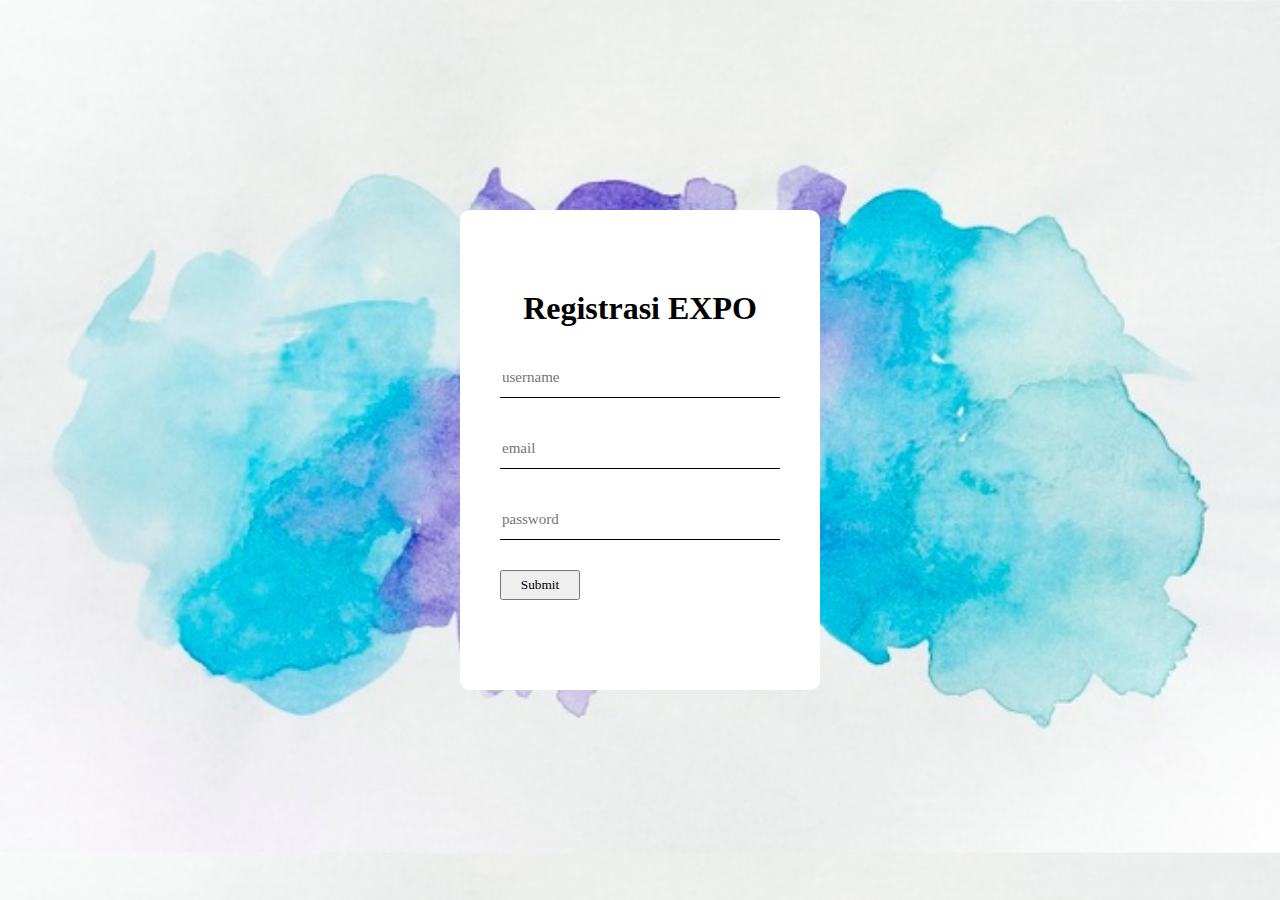
<file: register.html>
<!DOCTYPE html>
<html>
<head>
	<meta charset="utf-8">
	<title>Register</title>
</head>
<body>
	<link rel="stylesheet" type="text/css" href="style register.css">
	<form class="login-form" method="" action="" name="submit">
		<h1>Registrasi EXPO</h1>
		<div class="regist">
			<input type="text" name="username" placeholder="username" id="Username">
		</div>

		<div class="regist">
			<input type="text" name="email" placeholder="email" id="email">
		</div>

		<div class="regist">
			<input type="password" name="password" placeholder="password" id="Password">
		</div>

		<button type="button" onclick="validasi()" 
		style="width: 80px; height: 30px;"
		>Submit</button>

	</form>
</body>
	<script type="text/javascript">
			function validasi() {
				var username = document.getElementById("Username").value;
				var email = document.getElementById("email").value;
				var password = document.getElementById("Password").value;
				if (username != "" && email!="" && password!="") 
			{
			alert('SELAMAT!!\n\n'+'username :' + username +'\nemail :' + email +'password :' + password + '\n\nTelah Berhasil Melakukan Registrasi');
			window.location = "home.html";
			}
			else{
			alert('Anda harus mengisi data dengan lengkap !');
			}
			}
		</script>
</html>
</file>
<file: style index.css>
* {
    text-decoration: none;
    margin: 0px;
    padding: 0px;
}

body {
    margin: 0px;
    padding: 0px;
    font-family: "Open Sans",sans-serif;
}

.wrapper {
    width: 1100px;
    margin: auto;
    position: relative;
}

.logo {
    font-size: 50px;
    font-weight: 800;
    float: left;
    font-family: courier;
    color: #ffffff;
}

.menu {
    float: right;
}

nav {
    width: 100%;
    margin: auto;
    display: flex;
    line-height: 80px;
    position: sticky;
    top: 0;
    background-image: url(gambar/menu.jpg);
    z-index: 1;
    border-bottom:1px solid #364f6b;
}

nav ul {
    list-style-type: none;
    margin: 0;
    padding: 0;
    overflow: hidden;
}

nav ul li {
    float: left;
}

nav ul li a {
    color: white;
    font-weight: bold;
    text-align: center;
    padding: 0px 16px 0px 16px;
    text-decoration: none;
}

a.tbl-dark {
    background: #0D1744;
    border-radius: 20px;
    margin-top: 20px;
    padding: 15px 20px 15px 20px;
    color: #FFFFFF;
    cursor: pointer;
    font-weight: bold;
}

a.tbl-dark:hover {
    background: #0734F5;
    text-decoration: none;
}

section {
    margin: auto;
    display: flex;
    margin-bottom: 50px;
}

.kolom {
    margin-top: 50px;
    margin-bottom: 50px;
    text-align: justify;
}

.kolom .deskripsi {
    font-size: 20px;
    font-weight: bold;
    font-family: "comic sans ms";
    color: #0734F5;
}

a.tbl-blue {
    background: #0734F5;
    border-radius: 20px;
    margin-top: 20px;
    padding: 15px 20px 15px 20px;
    color: #FFFFFF;
    cursor: pointer;
    font-weight: bold;
}

a.tbl-blue:hover {
    background: #1630C1;
    text-decoration: none;
}

p {
    margin: 10px 0px 10px 0px;
    padding: 10px 0px 10px 0px;
}

.tengah {
    text-align: center;
    width: 100%;
}

.tutor {
    width: 100%;
    position: relative;
    display: flex;
    flex-wrap: wrap;
}

.kartu-tutor {
    width: 20%;
    margin: 0 auto;
}

.kartu-tutor img {
    width: 80%;
    border-radius: 50%;
}

.kartu-tutor p {
    font-family: "comic sans ms";
    font-weight: 750;
    font-size: 25px;
    text-align: center;
    color: #0734F5;
}

.partner-list {
    width: 100%;
    position: relative;
    display: flex;
    flex-wrap: wrap;
}

.kartu-partner {
    width: 20%;
    margin: 0 auto;
}

.kartu-partner img {
    width: 150px;
    border-radius: 50%;
}

footer {
    position: fixed;
    bottom: 0;
}

@media (max-height:800px) {
    footer {
        position: static;
    }
    header {
        padding-top: 40px;
    }
}

.footer-distributed {
    background-color: #0628BE;
    box-sizing: border-box;
    width: 100%;
    text-align: left;
    font: bold 16px sans-serif;
    padding: 50px 50px 60px 50px;
    margin-top: 80px;
}

.footer-distributed .footer-left, .footer-distributed .footer-center, .footer-distributed .footer-right {
    display: inline-block;
    vertical-align: top;
}

.footer-distributed .footer-left {
    width: 30%;
}

.footer-distributed h3 {
    color: #ffffff;
    font: normal 36px "Cookie", cursive;
    margin: 0;
}

.footer-distributed .footer-links {
    color: #ffffff;
    margin: 20px 0 12px;
}

.footer-distributed .footer-links a {
    display: inline-block;
    line-height: 1.8;
    text-decoration: none;
    color: inherit;
}

.footer-distributed .footer-company-name {
    color: #FFFFFF;
    font-size: 14px;
    font-weight: normal;
    margin: 0;
}


.footer-distributed .footer-center {
    width: 35%;
}

.footer-distributed .footer-center i {
    background-color: #33383b;
    color: #ffffff;
    font-size: 25px;
    width: 38px;
    height: 38px;
    border-radius: 50%;
    text-align: center;
    line-height: 42px;
    margin: 10px 15px;
    vertical-align: middle;
}

.footer-distributed .footer-center i.fa-envelope {
    font-size: 17px;
    line-height: 38px;
}

.footer-distributed .footer-center p {
    display: inline-block;
    color: #ffffff;
    vertical-align: middle;
    margin: 0;
}

.footer-distributed .footer-center p span {
    display: block;
    font-weight: normal;
    font-size: 14px;
    line-height: 2;
}

.footer-distributed .footer-center p a {
    color: #FFFFFF;
    text-decoration: none;
    ;
}

.footer-distributed .footer-right {
    width: 30%;
}

.footer-distributed .footer-company-about {
    line-height: 20px;
    color: #FFFFFF;
    font-size: 13px;
    font-weight: normal;
    margin: 0;
}

.footer-distributed .footer-company-about span {
    display: block;
    color: #ffffff;
    font-size: 18px;
    font-weight: bold;
    margin-bottom: 20px;
}

.footer-distributed .footer-icons {
    margin-top: 25px;
}

.footer-distributed .footer-icons a {
    display: inline-block;
    width: 35px;
    height: 35px;
    cursor: pointer;
    background-color: #33383b;
    border-radius: 2px;
    font-size: 20px;
    color: #ffffff;
    text-align: center;
    line-height: 35px;
    margin-right: 3px;
    margin-bottom: 5px;
}

.footer-distributed .footer-icons a:hover {
    background-color: #3F71EA;
}

.footer-links a:hover {
    color: #3F71EA;
}

@media (max-width: 880px) {
    .footer-distributed .footer-left, .footer-distributed .footer-center, .footer-distributed .footer-right {
        display: block;
        width: 100%;
        margin-bottom: 40px;
        text-align: center;
    }
    .footer-distributed .footer-center i {
        margin-left: 0;
    }
}       

@media screen and (max-width: 991.98px) {
    .wrapper {
        width: 90%;
    }

    .logo a {
        display: block;
        width: 100%;
        text-align: center;
    }

    nav .menu {
        width: 100%;
        margin: 0;
    }

    nav .menu ul {
        text-align: center;
        margin: auto;
        line-height: 60px;
    }

    nav .menu ul li {
        display: inline-block;
        float: none;
    }

    section {
        display: block;
    }

    section img {
        display: block;
        width: 100%;
        height: auto;
    }

    .kartu-tutor {
        width: 50%;
    }

    .kartu-partner {
        width: 50%;
    }
}
</file>
<file: style form.css>
* {
    text-decoration: none;
    margin: 0px;
    padding: 0px;
}

body {
    margin: 0px;
    padding: 0px;
    font-family: 'Open Sans',sans-serif;
    background-image: url(gambar/light.png);
}

.wrapper {
    width: 1100px;
    margin: auto;
    position: relative;
}

.logo {
    font-size: 50px;
    font-weight: 800;
    float: left;
    font-family: courier;
    color: #ffffff;
}

.menu {
    float: right;
}

nav {
    width: 100%;
    margin: auto;
    display: flex;
    line-height: 80px;
    position: sticky;
    top: 0;
    background-image: url(gambar/menu.jpg);
    z-index: 1;
    border-bottom:1px solid #364f6b;
}

nav ul {
    list-style-type: none;
    margin: 0;
    padding: 0;
    overflow: hidden;
}

nav ul li {
    float: left;
}

nav ul li a {
    color: white;
    font-weight: bold;
    text-align: center;
    padding: 0px 16px 0px 16px;
    text-decoration: none;
}

nav ul li a:hover {
    text-decoration: underline;
}

a.tbl-dark {
    background: #0D1744;
    border-radius: 20px;
    margin-top: 20px;
    padding: 15px 20px 15px 20px;
    color: #FFFFFF;
    cursor: pointer;
    font-weight: bold;
}

a.tbl-dark:hover {
    background: #0734F5;
    text-decoration: none;
}

.login-form h2 {
    background-color: #34DBD0;
    font-size: 20px;
    font-family: 'Open Sans',sans-serif;
    padding: 0px 16px 0px 16px;
    text-decoration: none;
}

.login-form tr td {
    font-size: 14px;
    font-family: 'Open Sans',sans-serif;
    width: 150px;
    height: 20px;
}
.input-form{
    width: 428px;
    height: 20px;
}
.submit{
    padding: 20px 0;
    border-radius: 10px;
    background-color: #2563EB ;
    border: none;
    color: #ffffff;
    margin: auto;
    display: flex;
    justify-content: center;
    align-items: center;
    margin-bottom: 20px;
    margin-top: -20px;
}
</file>
<file: style galery.css>
* {
    text-decoration: none;
    margin: 0px;
    padding: 0px;
}

body {
    margin: 0px;
    padding: 0px;
    font-family: "Open Sans",sans-serif;
}

.wrapper {
    width: 1100px;
    margin: auto;
    position: relative;
}

.logo {
    font-size: 50px;
    font-weight: 800;
    float: left;
    font-family: courier;
    color: #ffffff;
}

.menu {
    float: right;
}

nav {
    width: 100%;
    margin: auto;
    display: flex;
    line-height: 80px;
    position: sticky;
    top: 0;
    background-image: url(gambar/menu.jpg);
    z-index: 1;
    border-bottom:1px solid #364f6b;
}

nav ul {
    list-style-type: none;
    margin: 0;
    padding: 0;
    overflow: hidden;
}

nav ul li {
    float: left;
}

nav ul li a {
    color: white;
    font-weight: bold;
    text-align: center;
    padding: 0px 16px 0px 16px;
    text-decoration: none;
}

nav ul li a:hover {
    text-decoration: underline;
}

a.tbl-dark {
    background: #0D1744;
    border-radius: 20px;
    margin-top: 20px;
    padding: 15px 20px 15px 20px;
    color: #FFFFFF;
    cursor: pointer;
    font-weight: bold;
}

a.tbl-dark:hover {
    background: #0734F5;
    text-decoration: none;
    text-decoration: none;
}

.heading{
  text-align: center;
  padding:2.5rem 0
}

.heading span{
  font-size: 3.5rem;
  background-color: #0734F5;
  color:#ffffff;
  border-radius: .5rem;
  padding:.2rem 1rem;
}

.heading span.space{
  background:none;
}

.galery .box-container{
  display: flex;
  flex-wrap: wrap;
  gap:1.5rem;
}

.galery .box-container .box{
  overflow: hidden;
  box-shadow: 0 1rem 2rem rgba(0,0,0,.1);
  border:1rem solid #fff;
  border-radius: .5rem;
  flex:1 1 30rem;
  height: 25rem;
  position: relative;
}

.galery .box-container .box img{
  height: 100%;
  width:100%;
  object-fit: cover;
}
</file>
<file: style home.css>
* {
    text-decoration: none;
    margin: 0px;
    padding: 0px;
}

body {
    margin: 0px;
    padding: 0px;
    font-family: "Open Sans",sans-serif;
}

.wrapper {
    width: 1100px;
    margin: auto;
    position: relative;
}

.logo {
    font-size: 50px;
    font-weight: 800;
    float: left;
    font-family: courier;
    color: #ffffff;
}

.menu {
    float: right;
}

nav {
    width: 100%;
    margin: auto;
    display: flex;
    line-height: 80px;
    position: sticky;
    top: 0;
    background-image: url(gambar/menu.jpg);
    z-index: 1;
    border-bottom:1px solid #364f6b;
}

nav ul {
    list-style-type: none;
    margin: 0;
    padding: 0;
    overflow: hidden;
}

nav ul li {
    float: left;
}

nav ul li a {
    color: white;
    font-weight: bold;
    text-align: center;
    padding: 0px 16px 0px 16px;
    text-decoration: none;
}

nav ul li a:hover {
    text-decoration: underline;
}

.box {
    margin: 200px auto;
    border: 6px solid darkblue;
    width: 400px;
    border-radius: 40px;
    height: 42px;
}

.input {
    outline: none;
    height: 40px;
    width: 300px;
    border-radius: 40px;
    border: 0;
}

.src {
    background: transparent;
    outline: none;
    border: 0;
    padding-left: 10px;
}

.box:hover {
        background-color: #0734F5;
}

a.tbl-dark {
    background: #0D1744;
    border-radius: 20px;
    margin-top: 20px;
    padding: 15px 20px 15px 20px;
    color: #FFFFFF;
    cursor: pointer;
    font-weight: bold;
}

a.tbl-dark:hover {
    background: #0734F5;
    text-decoration: none;
}

section {
    margin: auto;
    display: flex;
    margin-bottom: 50px;
}

.kolom {
    margin-top: 50px;
    margin-bottom: 50px;
    text-align: justify;
}

.kolom .deskripsi {
    font-size: 20px;
    font-weight: bold;
    font-family: "comic sans ms";
    color: #0734F5;
}

a.tbl-blue {
    background: #0734F5;
    border-radius: 20px;
    margin-top: 20px;
    padding: 15px 20px 15px 20px;
    color: #FFFFFF;
    cursor: pointer;
    font-weight: bold;
}

a.tbl-blue:hover {
    background: #1630C1;
    text-decoration: none;
}


p {
    margin: 10px 0px 10px 0px;
    padding: 10px 0px 10px 0px;
}

.tengah {
    text-align: center;
    width: 100%;
}

.tutor {
    width: 100%;
    position: relative;
    display: flex;
    flex-wrap: wrap;
}

.kartu-tutor {
    width: 20%;
    margin: 0 auto;
}

.kartu-tutor img {
    width: 80%;
    border-radius: 50%;
}

.kartu-tutor p {
    font-family: "comic sans ms";
    font-weight: 750;
    font-size: 25px;
    text-align: center;
    color: #0734F5;
}

.partner-list {
    width: 100%;
    position: relative;
    display: flex;
    flex-wrap: wrap;
}

.kartu-partner {
    width: 20%;
    margin: 0 auto;
}

.kartu-partner img {
    width: 150px;
    border-radius: 50%;
}

footer {
    position: fixed;
    bottom: 0;
}

@media (max-height:800px) {
    footer {
        position: static;
    }
    header {
        padding-top: 40px;
    }
}

.footer-distributed {
    background-color: #0628BE;
    box-sizing: border-box;
    width: 100%;
    text-align: left;
    font: bold 16px sans-serif;
    padding: 50px 50px 60px 50px;
    margin-top: 80px;
}

.footer-distributed .footer-left, .footer-distributed .footer-center, .footer-distributed .footer-right {
    display: inline-block;
    vertical-align: top;
}

.footer-distributed .footer-left {
    width: 30%;
}

.footer-distributed h3 {
    color: #ffffff;
    font: normal 36px "Cookie", cursive;
    margin: 0;
}

.footer-distributed .footer-links {
    color: #ffffff;
    margin: 20px 0 12px;
}

.footer-distributed .footer-links a {
    display: inline-block;
    line-height: 1.8;
    text-decoration: none;
    color: inherit;
}

.footer-distributed .footer-company-name {
    color: #FFFFFF;
    font-size: 14px;
    font-weight: normal;
    margin: 0;
}

.footer-distributed .footer-center {
    width: 35%;
}

.footer-distributed .footer-center i {
    background-color: #33383b;
    color: #ffffff;
    font-size: 25px;
    width: 38px;
    height: 38px;
    border-radius: 50%;
    text-align: center;
    line-height: 42px;
    margin: 10px 15px;
    vertical-align: middle;
}

.footer-distributed .footer-center i.fa-envelope {
    font-size: 17px;
    line-height: 38px;
}

.footer-distributed .footer-center p {
    display: inline-block;
    color: #ffffff;
    vertical-align: middle;
    margin: 0;
}

.footer-distributed .footer-center p span {
    display: block;
    font-weight: normal;
    font-size: 14px;
    line-height: 2;
}

.footer-distributed .footer-center p a {
    color: #FFFFFF;
    text-decoration: none;
    ;
}

.footer-distributed .footer-right {
    width: 30%;
}

.footer-distributed .footer-company-about {
    line-height: 20px;
    color: #FFFFFF;
    font-size: 13px;
    font-weight: normal;
    margin: 0;
}

.footer-distributed .footer-company-about span {
    display: block;
    color: #ffffff;
    font-size: 18px;
    font-weight: bold;
    margin-bottom: 20px;
}

.footer-distributed .footer-icons {
    margin-top: 25px;
}

.footer-distributed .footer-icons a {
    display: inline-block;
    width: 35px;
    height: 35px;
    cursor: pointer;
    background-color: #33383b;
    border-radius: 2px;
    font-size: 20px;
    color: #ffffff;
    text-align: center;
    line-height: 35px;
    margin-right: 3px;
    margin-bottom: 5px;
}

.footer-distributed .footer-icons a:hover {
    background-color: #3F71EA;
}

.footer-links a:hover {
    color: #3F71EA;
}

@media (max-width: 880px) {
    .footer-distributed .footer-left, .footer-distributed .footer-center, .footer-distributed .footer-right {
        display: block;
        width: 100%;
        margin-bottom: 40px;
        text-align: center;
    }
    .footer-distributed .footer-center i {
        margin-left: 0;
    }
}       

@media screen and (max-width: 991.98px) {
    .wrapper {
        width: 90%;
    }

    .logo a {
        display: block;
        width: 100%;
        text-align: center;
    }

    nav .menu {
        width: 100%;
        margin: 0;
    }

    nav .menu ul {
        text-align: center;
        margin: auto;
        line-height: 60px;
    }

    nav .menu ul li {
        display: inline-block;
        float: none;
    }

    section {
        display: block;
    }

    section img {
        display: block;
        width: 100%;
        height: auto;
    }

    .kartu-tutor {
        width: 50%;
    }

    .kartu-partner {
        width: 50%;
    }
}
</file>
<file: style login.css>
*{
	margin: 0;
	padding: 0;
	text-decoration: none;
	font-family: montserrat;
	box-sizing: border-box;
}
body{
	background-image: url(gambar/oriental.jpg);
	background-size: cover;
}
.login-form{
	width: 360px;
	background: #fff;
	height: 480px;
	padding: 80px 40px;
	border-radius: 10px;
	position: absolute;
	left: 50%;
	top: 50%;
	transform: translate(-50%,-50%);
}
.login-form h1{
	text-align: center;
	font-family: monstserrat;
}
.regist{
	border-bottom: 1.5px solid #000000;
	position: relative;
	margin: 30px 0px;
}
.regist input{
	font-size: 15px;
	color: #000000;
	border: none;
	width: 100%;
	outline: none;
	background: none;
	padding: 0 2px;
	height: 40px;
}

.regist span::before{
	position: absolute;
	top: 50%;
	left: 5px;
	color: #000000;
}
.regist span::after{
	position: absolute;
	width: 0%;
	height: 2px;
	outline: none;
	cursor: pointer;
}
</file>
<file: style prestasi.css>
* {
    text-decoration: none;
    margin: 0px;
    padding: 0px;
}

body {
    margin: 0px;
    padding: 0px;
    font-family: "Open Sans",sans-serif;
}

.wrapper {
    width: 1100px;
    margin: auto;
    position: relative;
}

.logo {
    font-size: 50px;
    font-weight: 800;
    float: left;
    font-family: courier;
    color: #ffffff;
}

.menu {
    float: right;
}

nav {
    width: 100%;
    margin: auto;
    display: flex;
    line-height: 80px;
    position: sticky; 
    top: 0;
    background-image: url(gambar/menu.jpg);
    z-index: 1;
    border-bottom:1px solid #364f6b;
}

nav ul {
    list-style-type: none;
    margin: 0;
    padding: 0;
    overflow: hidden;
}

nav ul li {
    float: left;
}

nav ul li a {
    color: white;
    font-weight: bold;
    text-align: center;
    padding: 0px 16px 0px 16px;
    text-decoration: none;
}

nav ul li a:hover {
    text-decoration: underline;
}

a.tbl-dark {
    background: #0D1744;
    border-radius: 20px;
    margin-top: 20px;
    padding: 15px 20px 15px 20px;
    color: #FFFFFF;
    cursor: pointer;
    font-weight: bold;
}

a.tbl-dark:hover {
    background: #0734F5;
    text-decoration: none;
}

.isi {
    margin-top: 50px;
    margin-bottom: 50px;
    text-align: justify;
    padding: 15px 20px 15px 20px;
    font-family: "Open Sans",sans-serif;
}
.isi h2 {
    text-align: center;
}
</file>
<file: style profil.css>
* {
    text-decoration: none;
    margin: 0px;
    padding: 0px;
}

body {
    margin: 0px;
    padding: 0px;
    font-family: "Open Sans",sans-serif;
}

.wrapper {
    width: 1100px;
    margin: auto;
    position: relative;
}

.logo {
    font-size: 50px;
    font-weight: 800;
    float: left;
    font-family: courier;
    color: #ffffff;
}

.menu {
    float: right;
}

nav {
    width: 100%;
    margin: auto;
    display: flex;
    line-height: 80px;
    position: sticky; 
    top: 0;
    background-image: url(gambar/menu.jpg);
    z-index: 1;
    border-bottom:1px solid #364f6b;
}

nav ul {
    list-style-type: none;
    margin: 0;
    padding: 0;
    overflow: hidden;
}

nav ul li {
    float: left;
}

nav ul li a {
    color: white;
    font-weight: bold;
    text-align: center;
    padding: 0px 16px 0px 16px;
    text-decoration: none;
}

nav ul li a:hover {
    text-decoration: underline;
}

.tbl-dark {
    background: #0D1744;
    border-radius: 20px;
    margin-top: 20px;
    padding: 15px 20px 15px 20px;
    color: #FFFFFF;
    cursor: pointer;
    font-weight: bold;
}

a.tbl-biru:hover {
    background: #0734F5;
    text-decoration: none;
}


#sidebar{
    padding: 0px;
    width: 29%;
    position: relative;
    float: right;
}

.widged{
    width: 99%;
    background-bottom: 5px;
    background: #ffffff;
    border-top: 1px solid #2D51EC;
    border-bottom: 1px solid #2D51EC;
    border-right: 1px solid #2D51EC;
    border-left: 1px solid #2D51EC;
    font-size: 100%;
    margin: 0px 0px 5px 0px;
}

.judulwidged{
    background: #0734F5;
    padding: 5px 10px 5px 10px;
    margin: 0px 0px 0px 0px;
    text-align: center;
    color: white;
    font-weight: bold;
    font-size: 15px;
    margin-bottom: 5px;
}
.widged ul {
    margin: 0px 0px 0px 0px;
    padding: 0px 0px 0px 0px;
    list-style-type: none;
}
.widged li {
    padding: 0px 0px 0px 0px; 
    background-position: left;
    background-repeat: no-repeat;
    color: #333333;
}
.widged li a {
    color: #333333;
    border-bottom: 1px dotted #cccccc;
    text-decoration: none;
    display: block;
    margin-bottom: 5px;
    padding: 4px 5px 3px 10px;
}
.widged li a:hover {
    color: blue;
}

.widged li iframe {
    width: 99%;
    background-bottom: 5px;
    background: #ffffff;
    border-top: 1px solid #2D51EC;
    border-bottom: 1px solid #2D51EC;
    border-right: 1px solid #2D51EC;
    border-left: 1px solid #2D51EC;
    font-size: 100%;
    margin: 0px 0px 5px 0px;
}
#isi{
    padding: 0;
    width: 71%;
    height: auto;
    background-color: #ffffff;
    position: relative;
    margin-top: 5px;
}

.isiposting{
    background-color: #5499C7;
    width: 98%;
    height: 150px;
    margin-bottom: 5px;
    padding: 5px;
}

.gambardepan{
    float: left;
    height: 140px;
    width: 150px;
    margin-right: 5px;
    margin-top: 3px;
    padding: 1px;
    border: 1px solid #dddddd;
}

.isiposting h2 {
    font-size: 20px;
    font-weight: bold;
    color: #ffffff;
    margin-top: 4px;
    margin-bottom:3px;
}

.Sejarah {
    border-radius: 5px;
    padding: 2px;
    text-align: justify;
    padding: 10px 5px 10px 10px;
}
</file>
<file: style register.css>
*{
	margin: 0;
	padding: 0;
	text-decoration: none;
	font-family: montserrat;
	box-sizing: border-box;
}
body{
	background-image: url(gambar/oriental.jpg);
	background-size: cover;
}
.login-form{
	width: 360px;
	background: #fff;
	height: 480px;
	padding: 80px 40px;
	border-radius: 10px;
	position: absolute;
	left: 50%;
	top: 50%;
	transform: translate(-50%,-50%);
}
.login-form h1{
	text-align: center;
	font-family: monstserrat;
}
.regist{
	border-bottom: 1.5px solid #000000;
	position: relative;
	margin: 30px 0px;
}
.regist input{
	font-size: 15px;
	color: #000000;
	border: none;
	width: 100%;
	outline: none;
	background: none;
	padding: 0 2px;
	height: 40px;
}
.regist span::before{
	position: absolute;
	top: 50%;
	left: 5px;
	color: #000000;
}
.regist span::after{
	position: absolute;
	width: 0%;
	height: 2px;
	outline: none;
	cursor: pointer;
}
</file>
